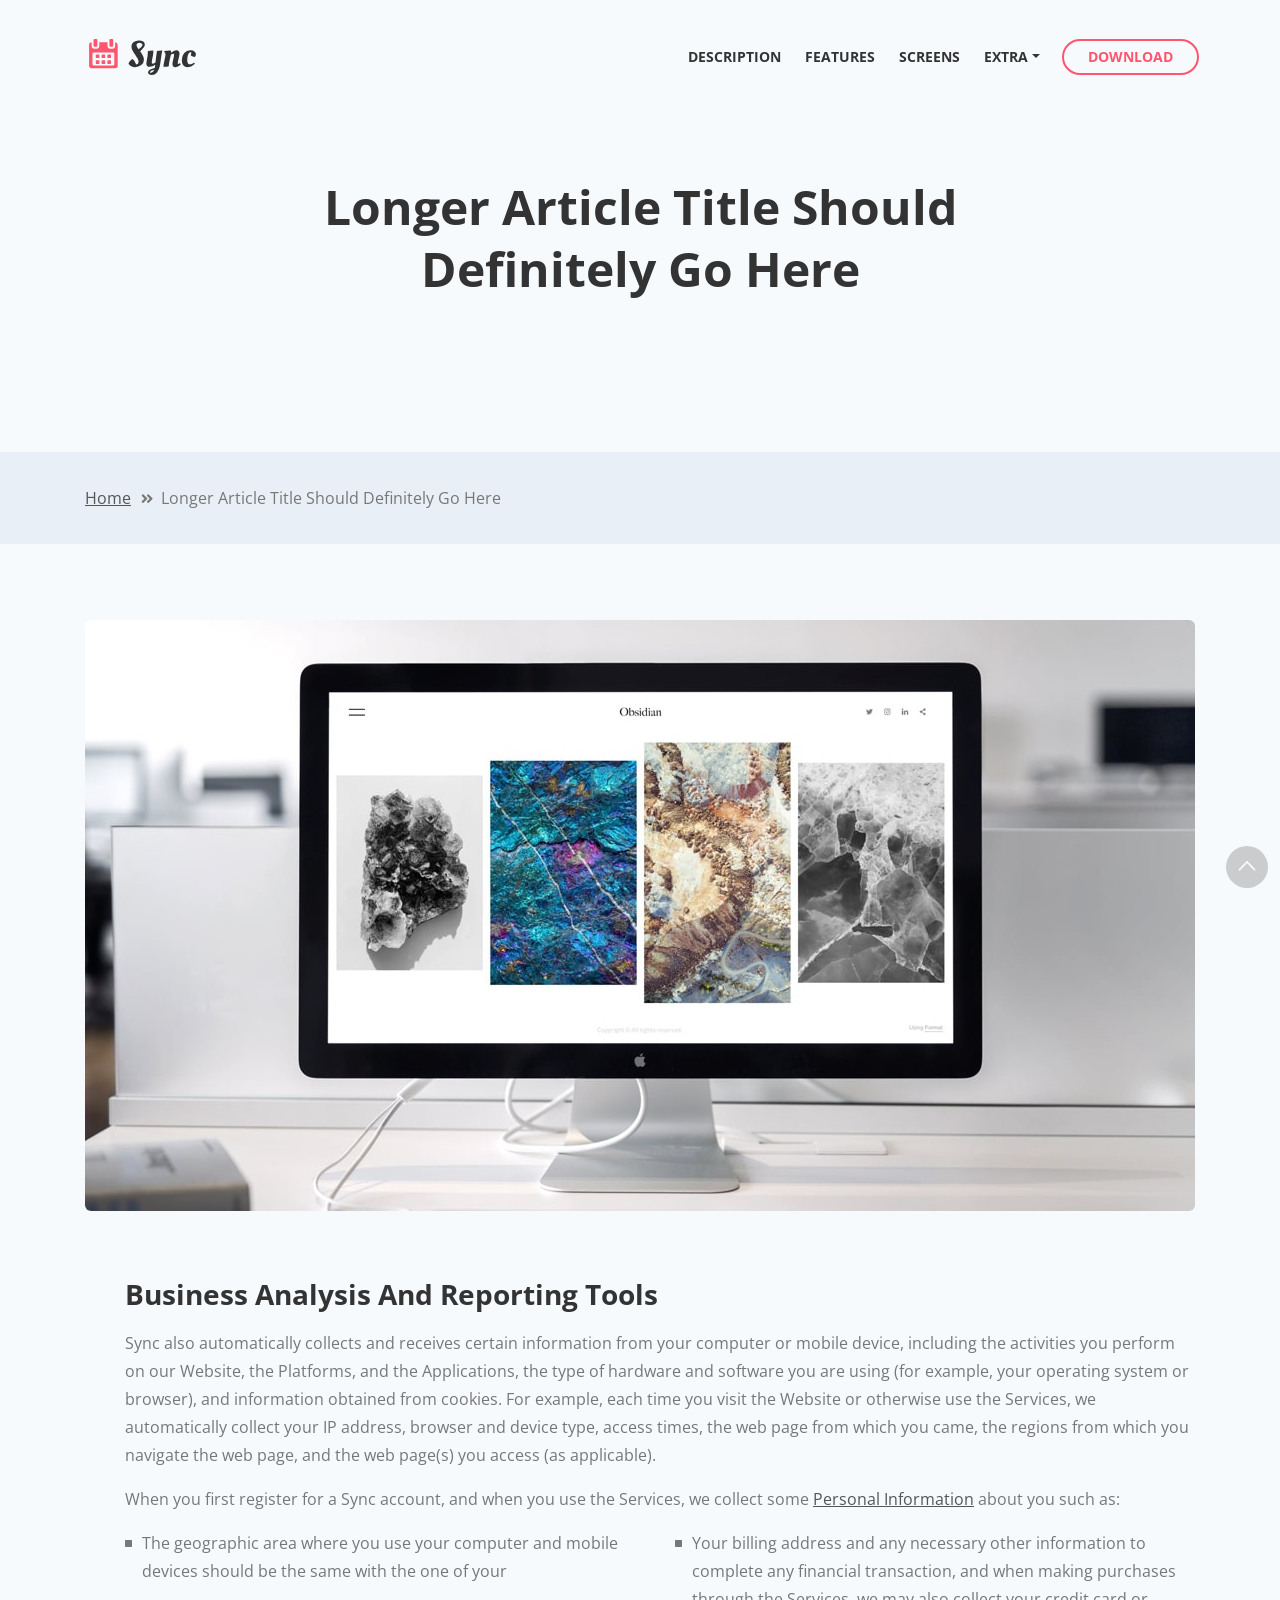
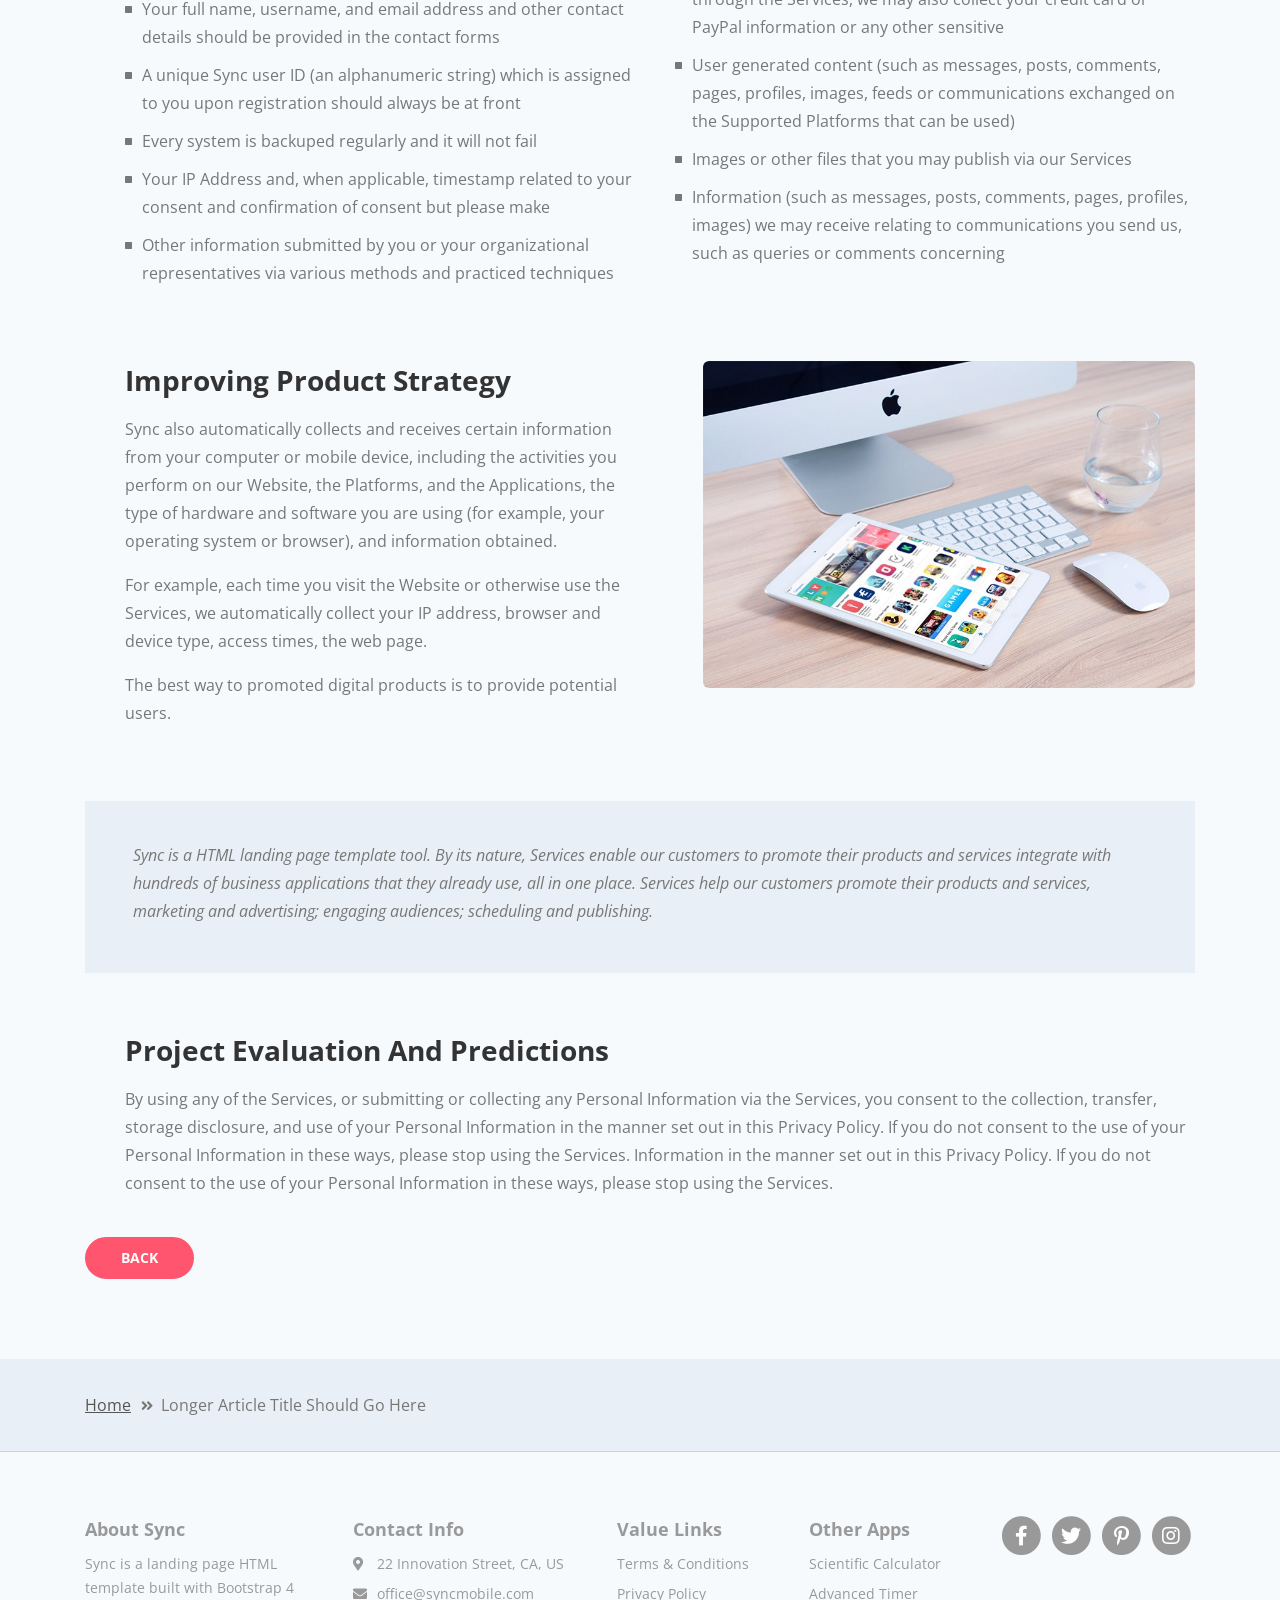
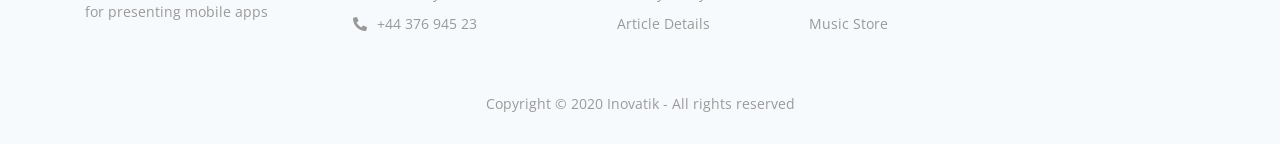
<file: article-details.html>
<!DOCTYPE html>
<html lang="en">
<head>
    <meta charset="utf-8">
    <meta name="viewport" content="width=device-width, initial-scale=1, shrink-to-fit=no">
    
    <!-- SEO Meta Tags -->
    <meta name="description" content="Sync is a landing page HTML template built with Bootstrap 4 for presenting mobile apps to the online audience and for getting visitors to become users.">
    <meta name="author" content="Inovatik">

    <!-- OG Meta Tags to improve the way the post looks when you share the page on LinkedIn, Facebook, Google+ -->
	<meta property="og:site_name" content="" /> <!-- website name -->
	<meta property="og:site" content="" /> <!-- website link -->
	<meta property="og:title" content=""/> <!-- title shown in the actual shared post -->
	<meta property="og:description" content="" /> <!-- description shown in the actual shared post -->
	<meta property="og:image" content="" /> <!-- image link, make sure it's jpg -->
	<meta property="og:url" content="" /> <!-- where do you want your post to link to -->
	<meta property="og:type" content="article" />

    <!-- Webpage Title -->
    <title>Article Details - Sync</title>
    
    <!-- Styles -->
    <link href="https://fonts.googleapis.com/css?family=Open+Sans:400,400i,700&display=swap&subset=latin-ext" rel="stylesheet">
    <link href="css/bootstrap.css" rel="stylesheet">
    <link href="css/fontawesome-all.css" rel="stylesheet">
    <link href="css/swiper.css" rel="stylesheet">
	<link href="css/magnific-popup.css" rel="stylesheet">
    <link href="css/styles.css" rel="stylesheet">
	
	<!-- Favicon  -->
    <link rel="icon" href="images/favicon.png">
</head>
<body data-spy="scroll" data-target=".fixed-top">
    
    <!-- Preloader -->
	<div class="spinner-wrapper">
        <div class="spinner">
            <div class="bounce1"></div>
            <div class="bounce2"></div>
            <div class="bounce3"></div>
        </div>
    </div>
    <!-- end of preloader -->
    

    <!-- Navigation -->
    <nav class="navbar navbar-expand-lg navbar-dark navbar-custom fixed-top">
        <div class="container">
            <!-- Text Logo - Use this if you don't have a graphic logo -->
            <!-- <a class="navbar-brand logo-text page-scroll" href="index.html">Sync</a> -->

            <!-- Image Logo -->
            <a class="navbar-brand logo-image" href="index.html"><img src="images/logo.svg" alt="alternative"></a> 
            
            <!-- Mobile Menu Toggle Button -->
            <button class="navbar-toggler" type="button" data-toggle="collapse" data-target="#navbarsExampleDefault" aria-controls="navbarsExampleDefault" aria-expanded="false" aria-label="Toggle navigation">
                <span class="navbar-toggler-awesome fas fa-bars"></span>
                <span class="navbar-toggler-awesome fas fa-times"></span>
            </button>
            <!-- end of mobile menu toggle button -->

            <div class="collapse navbar-collapse" id="navbarsExampleDefault">
                <ul class="navbar-nav ml-auto">
                    <li class="nav-item">
                        <a class="nav-link page-scroll" href="index.html#description">DESCRIPTION <span class="sr-only">(current)</span></a>
                    </li>
                    <li class="nav-item">
                        <a class="nav-link page-scroll" href="index.html#features">FEATURES</a>
                    </li>
                    <li class="nav-item">
                        <a class="nav-link page-scroll" href="index.html#screens">SCREENS</a>
                    </li>

                    <!-- Dropdown Menu -->          
                    <li class="nav-item dropdown">
                        <a class="nav-link dropdown-toggle page-scroll" id="navbarDropdown" role="button" aria-haspopup="true" aria-expanded="false">EXTRA</a>
                        <div class="dropdown-menu" aria-labelledby="navbarDropdown">
                            <a class="dropdown-item" href="article-details.html"><span class="item-text">ARTICLE DETAILS</span></a>
                            <div class="dropdown-divider"></div>
                            <a class="dropdown-item" href="terms-conditions.html"><span class="item-text">TERMS CONDITIONS</span></a>
                            <div class="dropdown-divider"></div>
                            <a class="dropdown-item" href="privacy-policy.html"><span class="item-text">PRIVACY POLICY</span></a>
                        </div>
                    </li>
                    <!-- end of dropdown menu -->

                </ul>
                <span class="nav-item">
                    <a class="btn-outline-sm page-scroll" href="#download">DOWNLOAD</a>
                </span>
            </div>
        </div> <!-- end of container -->
    </nav> <!-- end of navbar -->
    <!-- end of navigation -->


    <!-- Header -->
    <header id="header" class="ex-header">
        <div class="container">
            <div class="row">
                <div class="col-md-12">
                    <h1>Longer Article Title Should Definitely Go Here</h1>
                </div> <!-- end of col -->
            </div> <!-- end of row -->
        </div> <!-- end of container -->
    </header> <!-- end of ex-header -->
    <!-- end of header -->


    <!-- Breadcrumbs -->
    <div class="ex-basic-1">
        <div class="container">
            <div class="row">
                <div class="col-lg-12">
                    <div class="breadcrumbs">
                        <a href="index.html">Home</a><i class="fa fa-angle-double-right"></i><span>Longer Article Title Should Definitely Go Here</span>
                    </div> <!-- end of breadcrumbs -->
                </div> <!-- end of col -->
            </div> <!-- end of row -->
        </div> <!-- end of container -->
    </div> <!-- end of ex-basic-1 -->
    <!-- end of breadcrumbs -->


    <!-- Privacy Content -->
    <div class="ex-basic-2">
        <div class="container">
            <div class="row">
                <div class="col-lg-12">
                    <div class="image-container-large">
                        <img class="img-fluid" src="images/article-details-large.jpg" alt="alternative">
                    </div> <!-- end of image-container-large -->
                    <div class="text-container">
                        <h3>Business Analysis And Reporting Tools</h3>
                        <p>Sync also automatically collects and receives certain information from your computer or mobile device, including the activities you perform on our Website, the Platforms, and the Applications, the type of hardware and software you are using (for example, your operating system or browser), and information obtained from cookies. For example, each time you visit the Website or otherwise use the Services, we automatically collect your IP address, browser and device type, access times, the web page from which you came, the regions from which you navigate the web page, and the web page(s) you access (as applicable).</p>
                        <p>When you first register for a Sync account, and when you use the Services, we collect some <a href="#your-link">Personal Information</a> about you such as:</p>
                        <div class="row">
                            <div class="col-md-6">
                                <ul class="list-unstyled li-space-lg">
                                    <li class="media">
                                        <i class="fas fa-square"></i>
                                        <div class="media-body">The geographic area where you use your computer and mobile devices should be the same with the one of your</div>
                                    </li>
                                    <li class="media">
                                        <i class="fas fa-square"></i>
                                        <div class="media-body">Your full name, username, and email address and other contact details should be provided in the contact forms</div>
                                    </li>
                                    <li class="media">
                                        <i class="fas fa-square"></i>
                                        <div class="media-body">A unique Sync user ID (an alphanumeric string) which is assigned to you upon registration should always be at front</div>
                                    </li>
                                    <li class="media">
                                        <i class="fas fa-square"></i>
                                        <div class="media-body">Every system is backuped regularly and it will not fail</div>
                                    </li>
                                    <li class="media">
                                        <i class="fas fa-square"></i>
                                        <div class="media-body">Your IP Address and, when applicable, timestamp related to your consent and confirmation of consent but please make</div>
                                    </li>
                                    <li class="media">
                                        <i class="fas fa-square"></i>
                                        <div class="media-body">Other information submitted by you or your organizational representatives via various methods and practiced techniques</div>
                                    </li>
                                </ul>
                            </div> <!-- end of col -->

                            <div class="col-md-6">
                                <ul class="list-unstyled li-space-lg">
                                    <li class="media">
                                        <i class="fas fa-square"></i>
                                        <div class="media-body">Your billing address and any necessary other information to complete any financial transaction, and when making purchases through the Services, we may also collect your credit card or PayPal information or any other sensitive</div>
                                    </li>
                                    <li class="media">
                                        <i class="fas fa-square"></i>
                                        <div class="media-body">User generated content (such as messages, posts, comments, pages, profiles, images, feeds or communications exchanged on the Supported Platforms that can be used)</div>
                                    </li>
                                    <li class="media">
                                        <i class="fas fa-square"></i>
                                        <div class="media-body">Images or other files that you may publish via our Services</div>
                                    </li>
                                    <li class="media">
                                        <i class="fas fa-square"></i>
                                        <div class="media-body">Information (such as messages, posts, comments, pages, profiles, images) we may receive relating to communications you send us, such as queries or comments concerning</div>
                                    </li>
                                </ul>
                            </div> <!-- end of col -->
                        </div> <!-- end of row -->
                    </div> <!-- end of text-container-->
                    
                    <div class="text-container">
                        <div class="row">
                            <div class="col-md-6">
                                <h3>Improving Product Strategy</h3>
                                <p>Sync also automatically collects and receives certain information from your computer or mobile device, including the activities you perform on our Website, the Platforms, and the Applications, the type of hardware and software you are using (for example, your operating system or browser), and information obtained.</p>
                                <p>For example, each time you visit the Website or otherwise use the Services, we automatically collect your IP address, browser and device type, access times, the web page.</p>
                                <p>The best way to promoted digital products is to provide potential users.</p>
                            </div> <!-- end of col -->
                            <div class="col-md-6">
                                <div class="image-container-small">
                                    <img class="img-fluid" src="images/article-details-small.jpg" alt="alternative">
                                </div> <!-- end of image-container-small -->
                            </div> <!-- end of col -->
                        </div> <!-- end of row -->
                    </div> <!-- end of text-container -->

                    <div class="text-container dark">
                        <p class="testimonial-text">Sync is a HTML landing page template tool. By its nature, Services enable our customers to promote their products and services integrate with hundreds of business applications that they already use, all in one place. Services help our customers promote their products and services, marketing and advertising; engaging audiences; scheduling and publishing.</p>
                    </div> <!-- end of text container -->

                    <div class="text-container last">
                        <h3>Project Evaluation And Predictions</h3>
					    <p>By using any of the Services, or submitting or collecting any Personal Information via the Services, you consent to the collection, transfer, storage disclosure, and use of your Personal Information in the manner set out in this Privacy Policy. If you do not consent to the use of your Personal Information in these ways, please stop using the Services. Information in the manner set out in this Privacy Policy. If you do not consent to the use of your Personal Information in these ways, please stop using the Services.</p>
                    </div> <!-- end of text-container -->
                    <a class="btn-solid-reg" href="index.html">BACK</a>
                </div> <!-- end of col-->
            </div> <!-- end of row -->
        </div> <!-- end of container -->
    </div> <!-- end of ex-basic-2 -->
    <!-- end of privacy content -->


    <!-- Breadcrumbs -->
    <div class="ex-basic-1">
        <div class="container">
            <div class="row">
                <div class="col-lg-12">
                    <div class="breadcrumbs">
                        <a href="index.html">Home</a><i class="fa fa-angle-double-right"></i><span>Longer Article Title Should Go Here</span>
                    </div> <!-- end of breadcrumbs -->
                </div> <!-- end of col -->
            </div> <!-- end of row -->
        </div> <!-- end of container -->
    </div> <!-- end of ex-basic-1 -->
    <!-- end of breadcrumbs -->

    
    <!-- Footer -->
    <div class="footer">
        <div class="container">
            <div class="row">
                <div class="col-lg-12">
                    <div class="footer-col first">
                        <h5>About Sync</h5>
                        <p class="p-small">Sync is a landing page HTML template built with Bootstrap 4 for presenting mobile apps</p>
                    </div> <!-- end of footer-col -->
                    <div class="footer-col second">
                        <h5>Contact Info</h5>
                        <ul class="list-unstyled li-space-lg p-small">
                            <li class="media">
                                <i class="fas fa-map-marker-alt"></i>
                                <div class="media-body">22 Innovation Street, CA, US</div>
                            </li>
                            <li class="media">
                                <i class="fas fa-envelope"></i>
                                <div class="media-body"><a href="#your-link">office@syncmobile.com</a></div>
                            </li>
                            <li class="media">
                                <i class="fas fa-phone-alt"></i>
                                <div class="media-body"><a href="#your-link">+44 376 945 23</a></div>
                            </li>
                        </ul>
                    </div> <!-- end of footer-col -->
                    <div class="footer-col third">
                        <h5>Value Links</h5>
                        <ul class="list-unstyled li-space-lg p-small">
                            <li><a href="terms-conditions.html">Terms & Conditions</a></li>
                            <li><a href="privacy-policy.html">Privacy Policy</a></li>
                            <li><a href="article-details.html">Article Details</a></li>
                        </ul>
                    </div> <!-- end of footer-col -->
                    <div class="footer-col fourth">
                        <h5>Other Apps</h5>
                        <ul class="list-unstyled li-space-lg p-small">
                            <li><a href="#your-link">Scientific Calculator</a></li>
                            <li><a href="#your-link">Advanced Timer</a></li>
                            <li><a href="#your-link">Music Store</a></li>
                        </ul>
                    </div> <!-- end of footer-col -->
                    <div class="footer-col fifth">
                        <span class="fa-stack">
                            <a href="#your-link">
                                <i class="fas fa-circle fa-stack-2x"></i>
                                <i class="fab fa-facebook-f fa-stack-1x"></i>
                            </a>
                        </span>
                        <span class="fa-stack">
                            <a href="#your-link">
                                <i class="fas fa-circle fa-stack-2x"></i>
                                <i class="fab fa-twitter fa-stack-1x"></i>
                            </a>
                        </span>
                        <span class="fa-stack">
                            <a href="#your-link">
                                <i class="fas fa-circle fa-stack-2x"></i>
                                <i class="fab fa-pinterest-p fa-stack-1x"></i>
                            </a>
                        </span>
                        <span class="fa-stack">
                            <a href="#your-link">
                                <i class="fas fa-circle fa-stack-2x"></i>
                                <i class="fab fa-instagram fa-stack-1x"></i>
                            </a>
                        </span>
                    </div> <!-- end of footer-col -->
                </div> <!-- end of col -->
            </div> <!-- end of row -->
        </div> <!-- end of container -->
    </div> <!-- end of footer -->  
    <!-- end of footer -->


    <!-- Copyright -->
    <div class="copyright">
        <div class="container">
            <div class="row">
                <div class="col-lg-12">
                    <p class="p-small">Copyright © 2020 <a href="https://inovatik.com">Inovatik</a> - All rights reserved</p>
                </div> <!-- end of col -->
            </div> <!-- enf of row -->
        </div> <!-- end of container -->
    </div> <!-- end of copyright --> 
    <!-- end of copyright -->
    
        
    <!-- Scripts -->
    <script src="js/jquery.min.js"></script> <!-- jQuery for Bootstrap's JavaScript plugins -->
    <script src="js/popper.min.js"></script> <!-- Popper tooltip library for Bootstrap -->
    <script src="js/bootstrap.min.js"></script> <!-- Bootstrap framework -->
    <script src="js/jquery.easing.min.js"></script> <!-- jQuery Easing for smooth scrolling between anchors -->
    <script src="js/swiper.min.js"></script> <!-- Swiper for image and text sliders -->
    <script src="js/jquery.magnific-popup.js"></script> <!-- Magnific Popup for lightboxes -->
    <script src="js/validator.min.js"></script> <!-- Validator.js - Bootstrap plugin that validates forms -->
    <script src="js/scripts.js"></script> <!-- Custom scripts -->
</body>
</html>
</file>
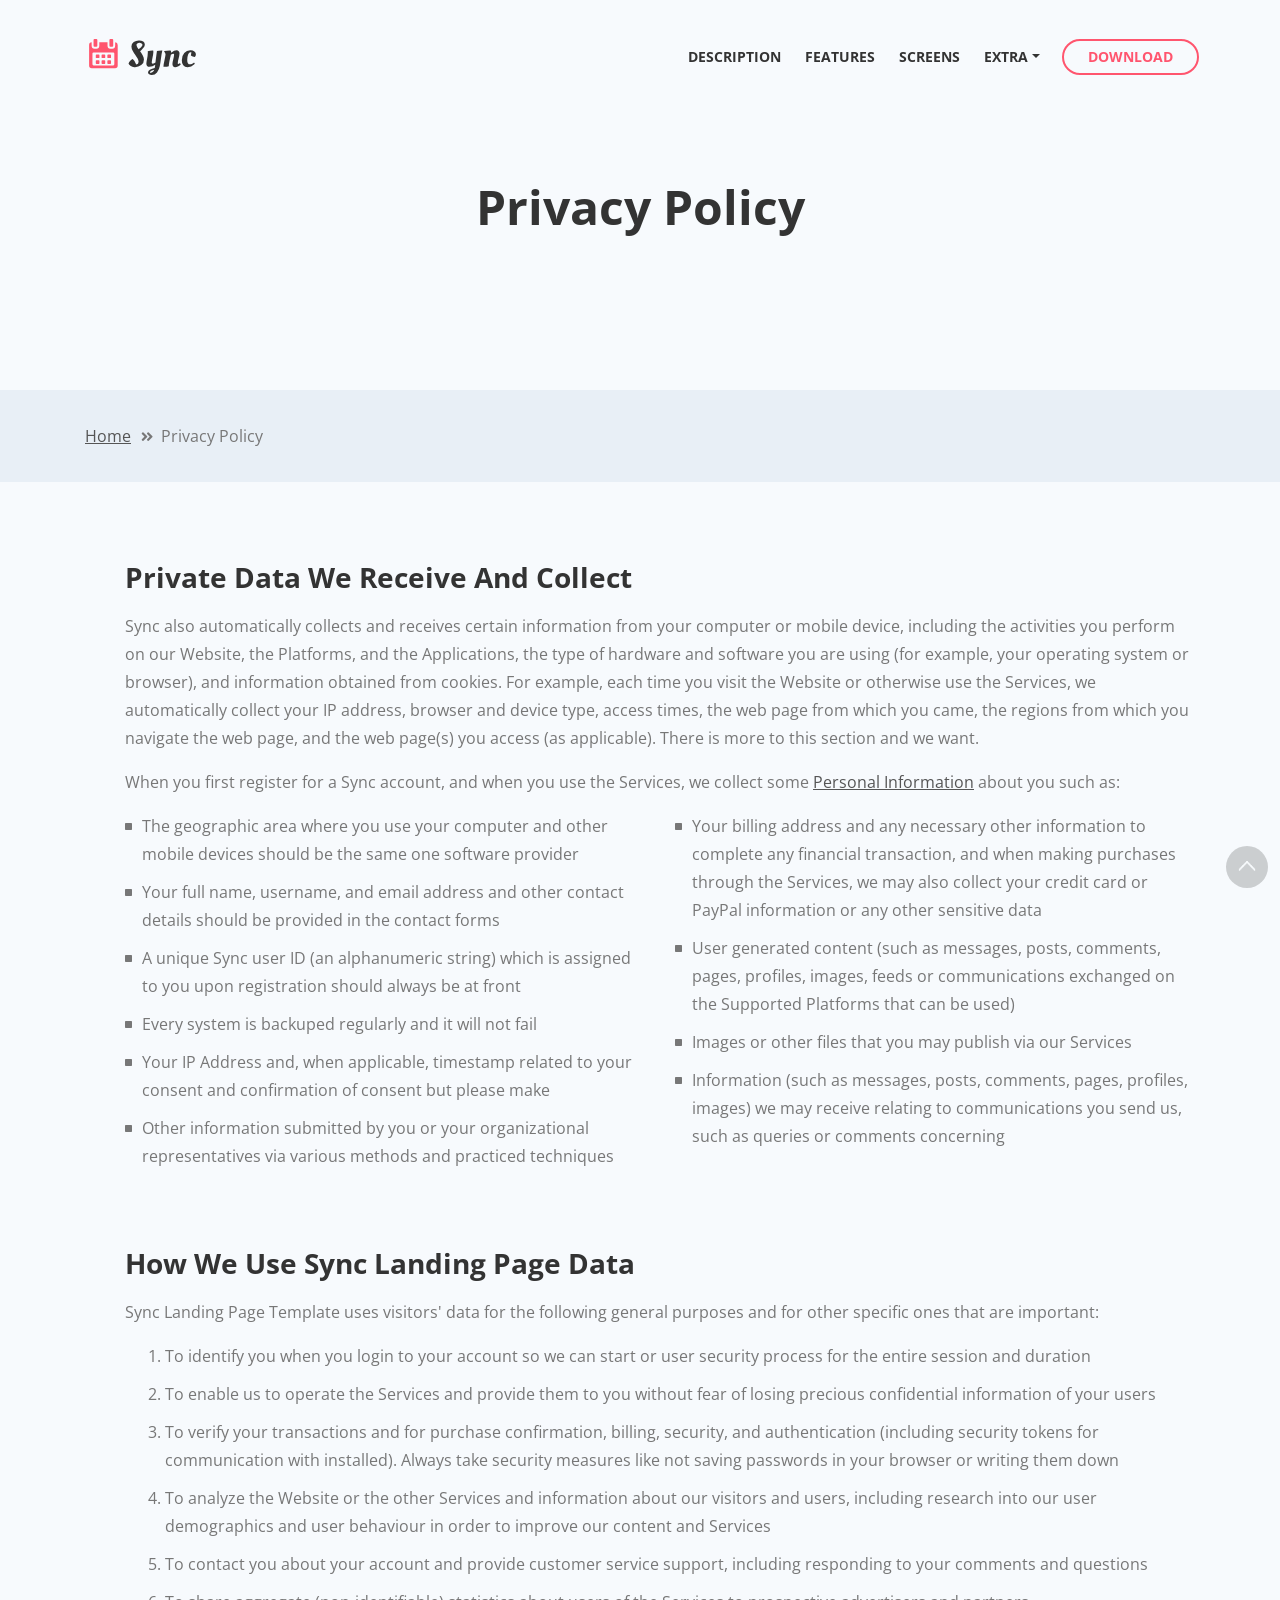
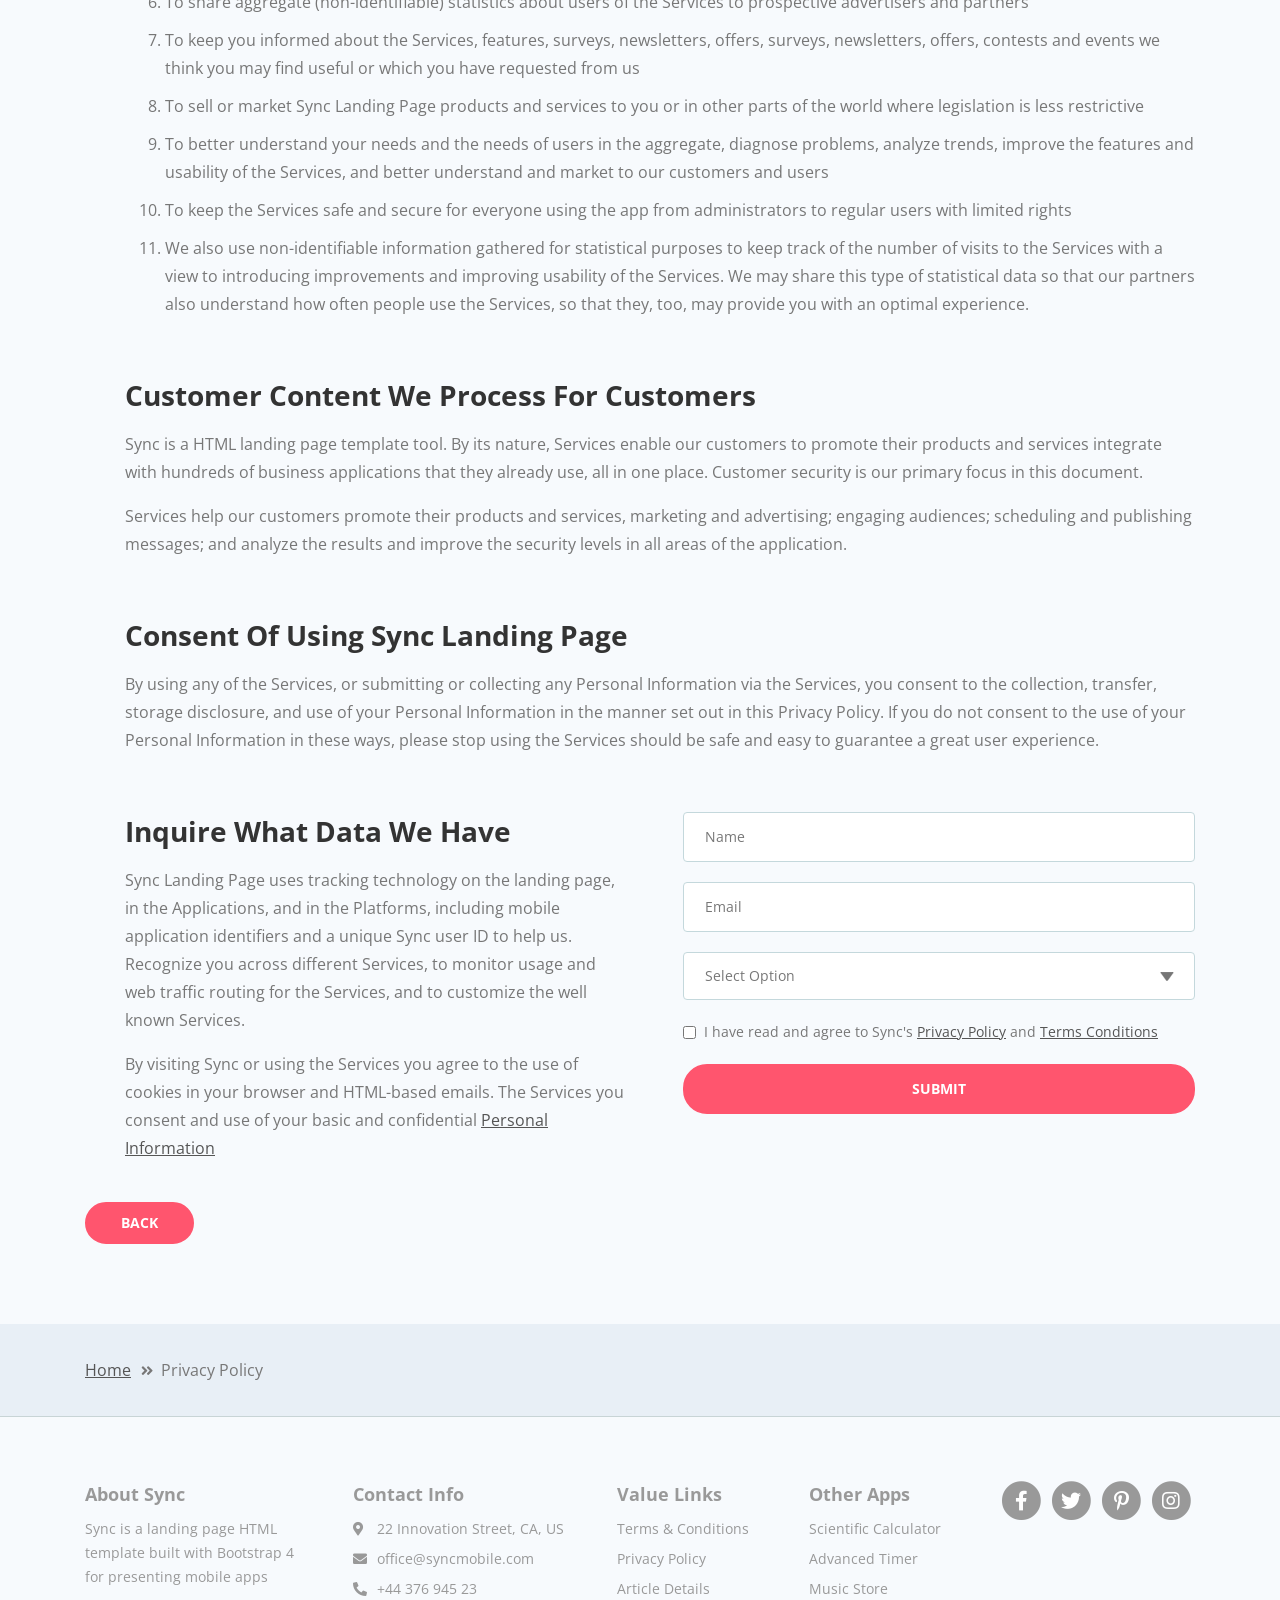
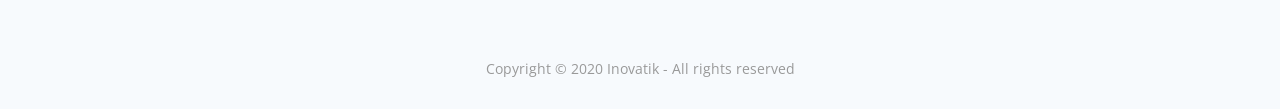
<file: privacy-policy.html>
<!DOCTYPE html>
<html lang="en">
<head>
    <meta charset="utf-8">
    <meta name="viewport" content="width=device-width, initial-scale=1, shrink-to-fit=no">
    
    <!-- SEO Meta Tags -->
    <meta name="description" content="Sync is a landing page HTML template built with Bootstrap 4 for presenting mobile apps to the online audience and for getting visitors to become users.">
    <meta name="author" content="Inovatik">

    <!-- OG Meta Tags to improve the way the post looks when you share the page on LinkedIn, Facebook, Google+ -->
	<meta property="og:site_name" content="" /> <!-- website name -->
	<meta property="og:site" content="" /> <!-- website link -->
	<meta property="og:title" content=""/> <!-- title shown in the actual shared post -->
	<meta property="og:description" content="" /> <!-- description shown in the actual shared post -->
	<meta property="og:image" content="" /> <!-- image link, make sure it's jpg -->
	<meta property="og:url" content="" /> <!-- where do you want your post to link to -->
	<meta property="og:type" content="article" />

    <!-- Webpage Title -->
    <title>Privacy Policy - Sync</title>
    
    <!-- Styles -->
    <link href="https://fonts.googleapis.com/css?family=Open+Sans:400,400i,700&display=swap&subset=latin-ext" rel="stylesheet">
    <link href="css/bootstrap.css" rel="stylesheet">
    <link href="css/fontawesome-all.css" rel="stylesheet">
    <link href="css/swiper.css" rel="stylesheet">
	<link href="css/magnific-popup.css" rel="stylesheet">
	<link href="css/styles.css" rel="stylesheet">
	
	<!-- Favicon  -->
    <link rel="icon" href="images/favicon.png">
</head>
<body data-spy="scroll" data-target=".fixed-top">
    
    <!-- Preloader -->
	<div class="spinner-wrapper">
        <div class="spinner">
            <div class="bounce1"></div>
            <div class="bounce2"></div>
            <div class="bounce3"></div>
        </div>
    </div>
    <!-- end of preloader -->
    

    <!-- Navigation -->
    <nav class="navbar navbar-expand-lg navbar-dark navbar-custom fixed-top">
        <div class="container">
            <!-- Text Logo - Use this if you don't have a graphic logo -->
            <!-- <a class="navbar-brand logo-text page-scroll" href="index.html">Sync</a> -->

            <!-- Image Logo -->
            <a class="navbar-brand logo-image" href="index.html"><img src="images/logo.svg" alt="alternative"></a> 
            
            <!-- Mobile Menu Toggle Button -->
            <button class="navbar-toggler" type="button" data-toggle="collapse" data-target="#navbarsExampleDefault" aria-controls="navbarsExampleDefault" aria-expanded="false" aria-label="Toggle navigation">
                <span class="navbar-toggler-awesome fas fa-bars"></span>
                <span class="navbar-toggler-awesome fas fa-times"></span>
            </button>
            <!-- end of mobile menu toggle button -->

            <div class="collapse navbar-collapse" id="navbarsExampleDefault">
                <ul class="navbar-nav ml-auto">
                    <li class="nav-item">
                        <a class="nav-link page-scroll" href="index.html#description">DESCRIPTION <span class="sr-only">(current)</span></a>
                    </li>
                    <li class="nav-item">
                        <a class="nav-link page-scroll" href="index.html#features">FEATURES</a>
                    </li>
                    <li class="nav-item">
                        <a class="nav-link page-scroll" href="index.html#screens">SCREENS</a>
                    </li>

                    <!-- Dropdown Menu -->          
                    <li class="nav-item dropdown">
                        <a class="nav-link dropdown-toggle page-scroll" id="navbarDropdown" role="button" aria-haspopup="true" aria-expanded="false">EXTRA</a>
                        <div class="dropdown-menu" aria-labelledby="navbarDropdown">
                            <a class="dropdown-item" href="article-details.html"><span class="item-text">ARTICLE DETAILS</span></a>
                            <div class="dropdown-divider"></div>
                            <a class="dropdown-item" href="terms-conditions.html"><span class="item-text">TERMS CONDITIONS</span></a>
                            <div class="dropdown-divider"></div>
                            <a class="dropdown-item" href="privacy-policy.html"><span class="item-text">PRIVACY POLICY</span></a>
                        </div>
                    </li>
                    <!-- end of dropdown menu -->

                </ul>
                <span class="nav-item">
                    <a class="btn-outline-sm page-scroll" href="#download">DOWNLOAD</a>
                </span>
            </div>
        </div> <!-- end of container -->
    </nav> <!-- end of navbar -->
    <!-- end of navigation -->


    <!-- Header -->
    <header id="header" class="ex-header">
        <div class="container">
            <div class="row">
                <div class="col-md-12">
                    <h1>Privacy Policy</h1>
                </div> <!-- end of col -->
            </div> <!-- end of row -->
        </div> <!-- end of container -->
    </header> <!-- end of ex-header -->
    <!-- end of header -->


    <!-- Breadcrumbs -->
    <div class="ex-basic-1">
        <div class="container">
            <div class="row">
                <div class="col-lg-12">
                    <div class="breadcrumbs">
                        <a href="index.html">Home</a><i class="fa fa-angle-double-right"></i><span>Privacy Policy</span>
                    </div> <!-- end of breadcrumbs -->
                </div> <!-- end of col -->
            </div> <!-- end of row -->
        </div> <!-- end of container -->
    </div> <!-- end of ex-basic-1 -->
    <!-- end of breadcrumbs -->


    <!-- Privacy Content -->
    <div class="ex-basic-2">
        <div class="container">
            <div class="row">
                <div class="col-lg-12">
                    <div class="text-container">
                        <h3>Private Data We Receive And Collect</h3>
                        <p>Sync also automatically collects and receives certain information from your computer or mobile device, including the activities you perform on our Website, the Platforms, and the Applications, the type of hardware and software you are using (for example, your operating system or browser), and information obtained from cookies. For example, each time you visit the Website or otherwise use the Services, we automatically collect your IP address, browser and device type, access times, the web page from which you came, the regions from which you navigate the web page, and the web page(s) you access (as applicable). There is more to this section and we want.</p>
                        <p>When you first register for a Sync account, and when you use the Services, we collect some <a href="#your-link">Personal Information</a> about you such as:</p>
                        <div class="row">
                            <div class="col-md-6">
                                <ul class="list-unstyled li-space-lg">
                                    <li class="media">
                                        <i class="fas fa-square"></i>
                                        <div class="media-body">The geographic area where you use your computer and other mobile devices should be the same one software provider</div>
                                    </li>
                                    <li class="media">
                                        <i class="fas fa-square"></i>
                                        <div class="media-body">Your full name, username, and email address and other contact details should be provided in the contact forms</div>
                                    </li>
                                    <li class="media">
                                        <i class="fas fa-square"></i>
                                        <div class="media-body">A unique Sync user ID (an alphanumeric string) which is assigned to you upon registration should always be at front</div>
                                    </li>
                                    <li class="media">
                                        <i class="fas fa-square"></i>
                                        <div class="media-body">Every system is backuped regularly and it will not fail</div>
                                    </li>
                                    <li class="media">
                                        <i class="fas fa-square"></i>
                                        <div class="media-body">Your IP Address and, when applicable, timestamp related to your consent and confirmation of consent but please make</div>
                                    </li>
                                    <li class="media">
                                        <i class="fas fa-square"></i>
                                        <div class="media-body">Other information submitted by you or your organizational representatives via various methods and practiced techniques</div>
                                    </li>
                                </ul>
                            </div> <!-- end of col -->

                            <div class="col-md-6">
                                <ul class="list-unstyled li-space-lg">
                                    <li class="media">
                                        <i class="fas fa-square"></i>
                                        <div class="media-body">Your billing address and any necessary other information to complete any financial transaction, and when making purchases through the Services, we may also collect your credit card or PayPal information or any other sensitive data</div>
                                    </li>
                                    <li class="media">
                                        <i class="fas fa-square"></i>
                                        <div class="media-body">User generated content (such as messages, posts, comments, pages, profiles, images, feeds or communications exchanged on the Supported Platforms that can be used)</div>
                                    </li>
                                    <li class="media">
                                        <i class="fas fa-square"></i>
                                        <div class="media-body">Images or other files that you may publish via our Services</div>
                                    </li>
                                    <li class="media">
                                        <i class="fas fa-square"></i>
                                        <div class="media-body">Information (such as messages, posts, comments, pages, profiles, images) we may receive relating to communications you send us, such as queries or comments concerning</div>
                                    </li>
                                </ul>
                            </div> <!-- end of col -->
                        </div> <!-- end of row -->
                    </div> <!-- end of text-container-->
                    
                    <div class="text-container">
                        <h3>How We Use Sync Landing Page Data</h3>
                        <p>Sync Landing Page Template uses visitors' data for the following general purposes and for other specific ones that are important:</p>
                        <ol class="li-space-lg">
                            <li>To identify you when you login to your account so we can start or user security process for the entire session and duration</li>
                            <li>To enable us to operate the Services and provide them to you without fear of losing precious confidential information of your users</li>
                            <li>To verify your transactions and for purchase confirmation, billing, security, and authentication (including security tokens for communication with installed). Always take security measures like not saving passwords in your browser or writing them down</li>
                            <li>To analyze the Website or the other Services and information about our visitors and users, including research into our user demographics and user behaviour in order to improve our content and Services</li>
                            <li>To contact you about your account and provide customer service support, including responding to your comments and questions</li>
                            <li>To share aggregate (non-identifiable) statistics about users of the Services to prospective advertisers and partners</li>
                            <li>To keep you informed about the Services, features, surveys, newsletters, offers, surveys, newsletters, offers, contests and events we think you may find useful or which you have requested from us</li>
                            <li>To sell or market Sync Landing Page products and services to you or in other parts of the world where legislation is less restrictive</li>
                            <li>To better understand your needs and the needs of users in the aggregate, diagnose problems, analyze trends, improve the features and usability of the Services, and better understand and market to our customers and users</li>
                            <li>To keep the Services safe and secure for everyone using the app from administrators to regular users with limited rights</li>
                            <li>We also use non-identifiable information gathered for statistical purposes to keep track of the number of visits to the Services with a view to introducing improvements and improving usability of the Services. We may share this type of statistical data so that our partners also understand how often people use the Services, so that they, too, may provide you with an optimal experience.</li>
                        </ol>
                    </div> <!-- end of text-container -->

                    <div class="text-container">
                        <h3>Customer Content We Process For Customers</h3>
                        <p>Sync is a HTML landing page template tool. By its nature, Services enable our customers to promote their products and services integrate with hundreds of business applications that they already use, all in one place. Customer security is our primary focus in this document.</p>
                        <p>Services help our customers promote their products and services, marketing and advertising; engaging audiences; scheduling and publishing messages; and analyze the results and improve the security levels in all areas of the application.</p>
                    </div> <!-- end of text container -->

                    <div class="text-container">
                        <h3>Consent Of Using Sync Landing Page</h3>
					    <p>By using any of the Services, or submitting or collecting any Personal Information via the Services, you consent to the collection, transfer, storage disclosure, and use of your Personal Information in the manner set out in this Privacy Policy. If you do not consent to the use of your Personal Information in these ways, please stop using the Services should be safe and easy to guarantee a great user experience.</p>
                    </div> <!-- end of text-container -->
                                       
                    <div class="row">
                        <div class="col-md-6">
                            <div class="text-container last">
                                <h3>Inquire What Data We Have</h3>
                                <p>Sync Landing Page uses tracking technology on the landing page, in the Applications, and in the Platforms, including mobile application identifiers and a unique Sync user ID to help us. Recognize you across different Services, to monitor usage and web traffic routing for the Services, and to customize the well known Services.</p>
                                <p>By visiting Sync or using the Services you agree to the use of cookies in your browser and HTML-based emails. The Services you consent and use of your basic and confidential <a href="#your-link">Personal Information</a></p>
                            </div> <!-- end of text container -->
                        </div> <!-- end of col-->
                        <div class="col-md-6">

                            <!-- Privacy Form -->
                            <div class="form-container">
                                <form id="privacyForm" data-toggle="validator" data-focus="false">
                                    <div class="form-group">
                                        <input type="text" class="form-control-input" id="pname" required>
                                        <label class="label-control" for="pname">Name</label>
                                        <div class="help-block with-errors"></div>
                                    </div>
                                    <div class="form-group">
                                        <input type="email" class="form-control-input" id="pemail" required>
                                        <label class="label-control" for="pemail">Email</label>
                                        <div class="help-block with-errors"></div>
                                    </div>
                                    <div class="form-group">
                                        <select class="form-control-select" id="pselect" required>
                                            <option class="select-option" value="" disabled selected>Select Option</option>
                                            <option class="select-option" value="Delete data">Delete my data</option>
                                            <option class="select-option" value="Show me data">Show me my data</option>
                                        </select>
                                        <div class="help-block with-errors"></div>
                                    </div>
                                    <div class="form-group checkbox p-small">
                                        <input type="checkbox" id="pterms" value="Agreed-to-Terms" required>I have read and agree to Sync's <a href="privacy-policy.html">Privacy Policy</a> and <a href="terms-conditions.html">Terms Conditions</a>
                                        <div class="help-block with-errors"></div>
                                    </div>
                                    <div class="form-group">
                                        <button type="submit" class="form-control-submit-button">SUBMIT</button>
                                    </div>
                                    <div class="form-message">
                                        <div id="pmsgSubmit" class="h3 text-center hidden"></div>
                                    </div>
                                </form>
                            </div> <!-- end of form container -->
                            <!-- end of privacy form -->

                        </div> <!-- end of col--> 
                    </div> <!-- end of row -->
                    <a class="btn-solid-reg" href="index.html">BACK</a>
                </div> <!-- end of col-->
            </div> <!-- end of row -->
        </div> <!-- end of container -->
    </div> <!-- end of ex-basic-2 -->
    <!-- end of privacy content -->


    <!-- Breadcrumbs -->
    <div class="ex-basic-1">
        <div class="container">
            <div class="row">
                <div class="col-lg-12">
                    <div class="breadcrumbs">
                        <a href="index.html">Home</a><i class="fa fa-angle-double-right"></i><span>Privacy Policy</span>
                    </div> <!-- end of breadcrumbs -->
                </div> <!-- end of col -->
            </div> <!-- end of row -->
        </div> <!-- end of container -->
    </div> <!-- end of ex-basic-1 -->
    <!-- end of breadcrumbs -->

    
    <!-- Footer -->
    <div class="footer">
        <div class="container">
            <div class="row">
                <div class="col-lg-12">
                    <div class="footer-col first">
                        <h5>About Sync</h5>
                        <p class="p-small">Sync is a landing page HTML template built with Bootstrap 4 for presenting mobile apps</p>
                    </div> <!-- end of footer-col -->
                    <div class="footer-col second">
                        <h5>Contact Info</h5>
                        <ul class="list-unstyled li-space-lg p-small">
                            <li class="media">
                                <i class="fas fa-map-marker-alt"></i>
                                <div class="media-body">22 Innovation Street, CA, US</div>
                            </li>
                            <li class="media">
                                <i class="fas fa-envelope"></i>
                                <div class="media-body"><a href="#your-link">office@syncmobile.com</a></div>
                            </li>
                            <li class="media">
                                <i class="fas fa-phone-alt"></i>
                                <div class="media-body"><a href="#your-link">+44 376 945 23</a></div>
                            </li>
                        </ul>
                    </div> <!-- end of footer-col -->
                    <div class="footer-col third">
                        <h5>Value Links</h5>
                        <ul class="list-unstyled li-space-lg p-small">
                            <li><a href="terms-conditions.html">Terms & Conditions</a></li>
                            <li><a href="privacy-policy.html">Privacy Policy</a></li>
                            <li><a href="article-details.html">Article Details</a></li>
                        </ul>
                    </div> <!-- end of footer-col -->
                    <div class="footer-col fourth">
                        <h5>Other Apps</h5>
                        <ul class="list-unstyled li-space-lg p-small">
                            <li><a href="#your-link">Scientific Calculator</a></li>
                            <li><a href="#your-link">Advanced Timer</a></li>
                            <li><a href="#your-link">Music Store</a></li>
                        </ul>
                    </div> <!-- end of footer-col -->
                    <div class="footer-col fifth">
                        <span class="fa-stack">
                            <a href="#your-link">
                                <i class="fas fa-circle fa-stack-2x"></i>
                                <i class="fab fa-facebook-f fa-stack-1x"></i>
                            </a>
                        </span>
                        <span class="fa-stack">
                            <a href="#your-link">
                                <i class="fas fa-circle fa-stack-2x"></i>
                                <i class="fab fa-twitter fa-stack-1x"></i>
                            </a>
                        </span>
                        <span class="fa-stack">
                            <a href="#your-link">
                                <i class="fas fa-circle fa-stack-2x"></i>
                                <i class="fab fa-pinterest-p fa-stack-1x"></i>
                            </a>
                        </span>
                        <span class="fa-stack">
                            <a href="#your-link">
                                <i class="fas fa-circle fa-stack-2x"></i>
                                <i class="fab fa-instagram fa-stack-1x"></i>
                            </a>
                        </span>
                    </div> <!-- end of footer-col -->
                </div> <!-- end of col -->
            </div> <!-- end of row -->
        </div> <!-- end of container -->
    </div> <!-- end of footer -->  
    <!-- end of footer -->


    <!-- Copyright -->
    <div class="copyright">
        <div class="container">
            <div class="row">
                <div class="col-lg-12">
                    <p class="p-small">Copyright © 2020 <a href="https://inovatik.com">Inovatik</a> - All rights reserved</p>
                </div> <!-- end of col -->
            </div> <!-- enf of row -->
        </div> <!-- end of container -->
    </div> <!-- end of copyright --> 
    <!-- end of copyright -->
    
        
    <!-- Scripts -->
    <script src="js/jquery.min.js"></script> <!-- jQuery for Bootstrap's JavaScript plugins -->
    <script src="js/popper.min.js"></script> <!-- Popper tooltip library for Bootstrap -->
    <script src="js/bootstrap.min.js"></script> <!-- Bootstrap framework -->
    <script src="js/jquery.easing.min.js"></script> <!-- jQuery Easing for smooth scrolling between anchors -->
    <script src="js/swiper.min.js"></script> <!-- Swiper for image and text sliders -->
    <script src="js/jquery.magnific-popup.js"></script> <!-- Magnific Popup for lightboxes -->
    <script src="js/validator.min.js"></script> <!-- Validator.js - Bootstrap plugin that validates forms -->
    <script src="js/scripts.js"></script> <!-- Custom scripts -->
</body>
</html>
</file>
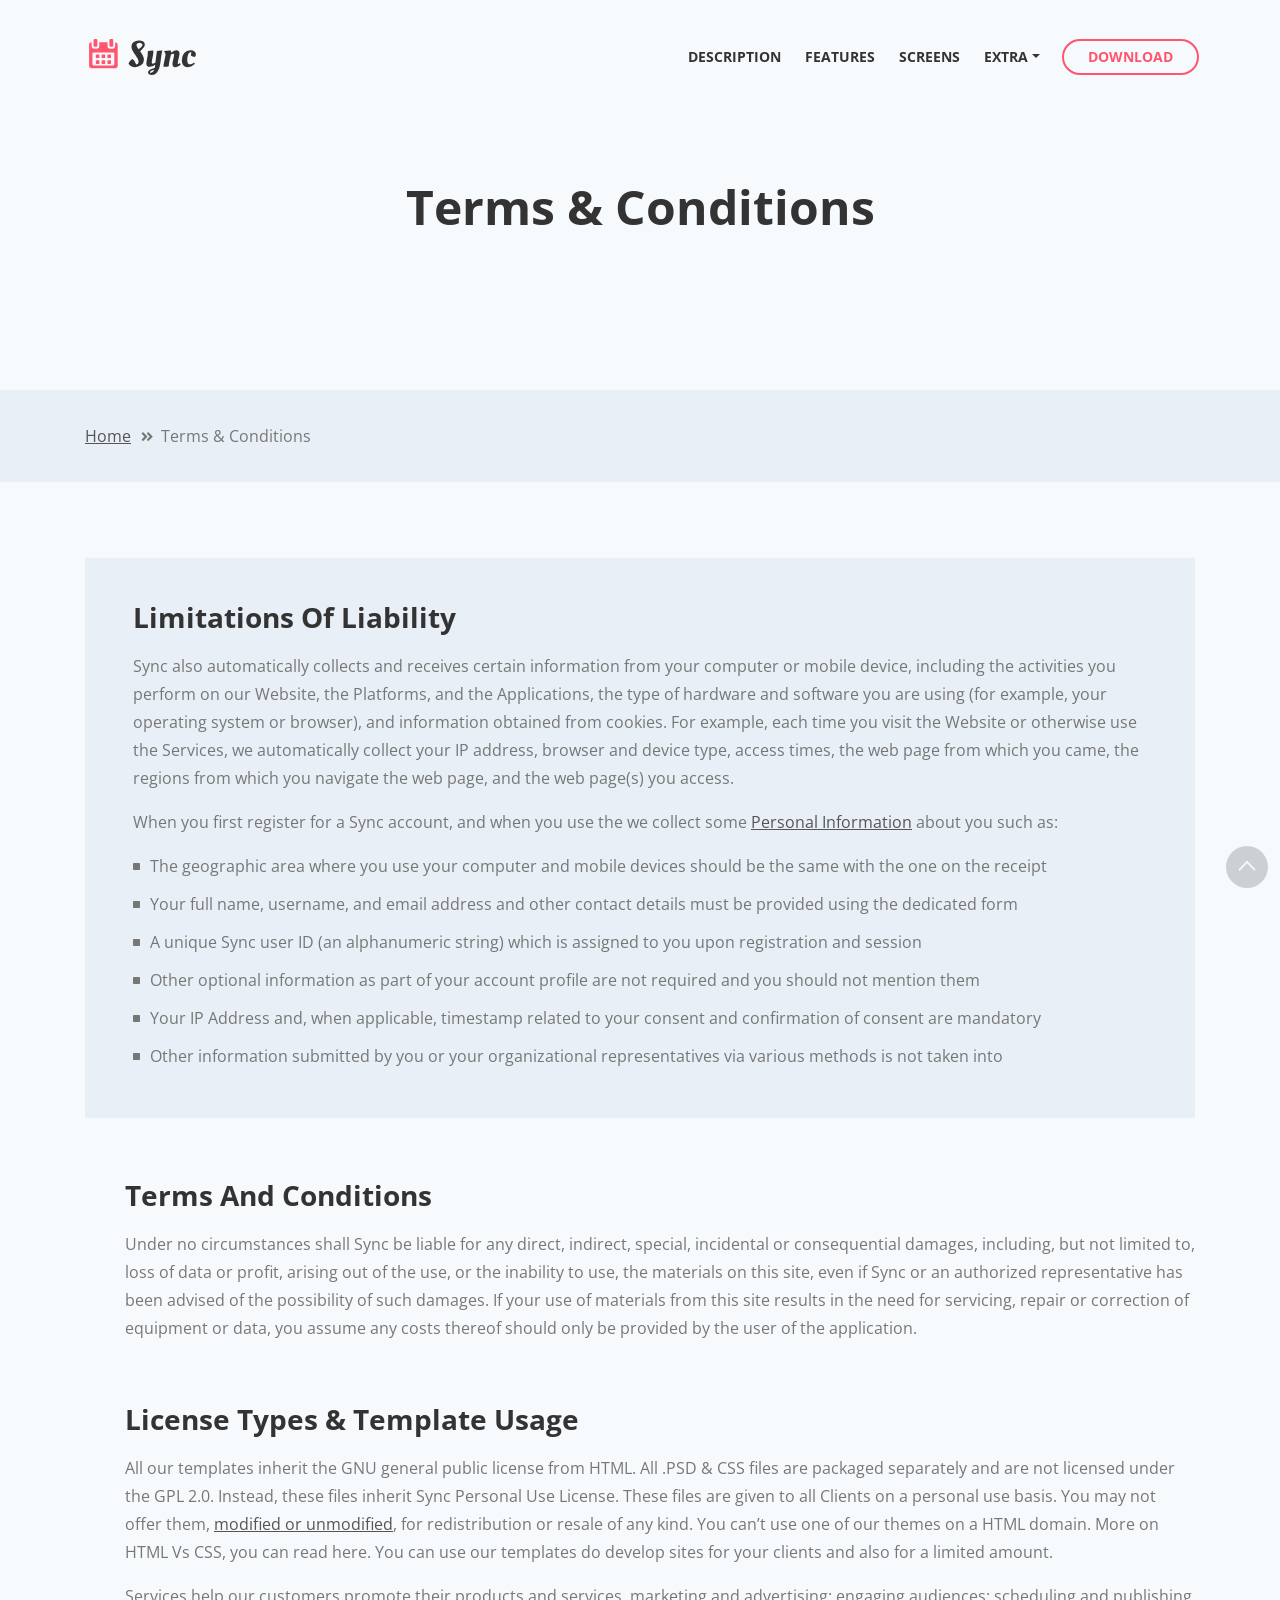
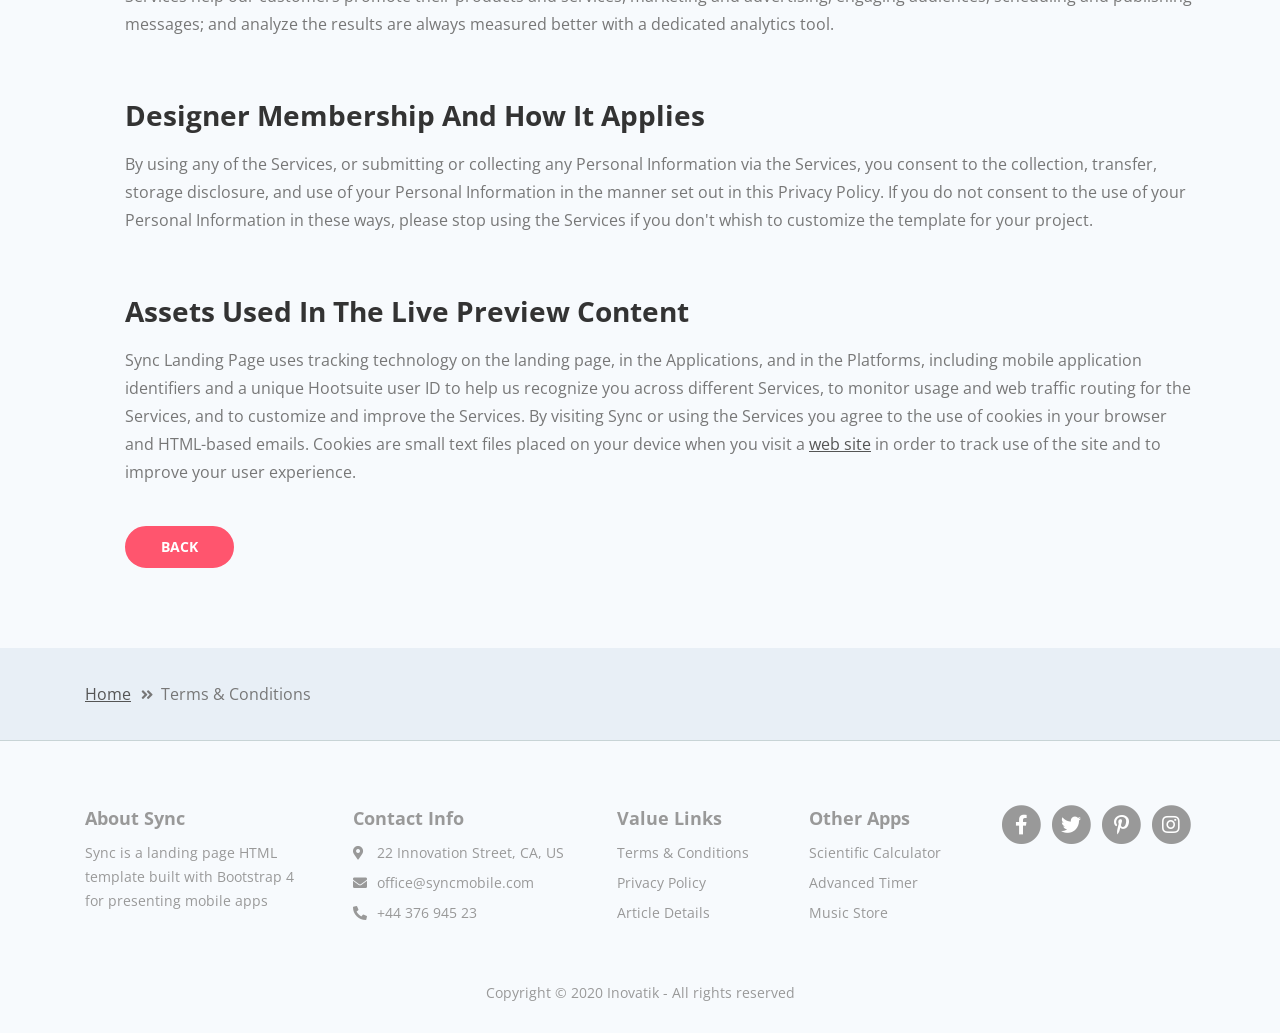
<file: terms-conditions.html>
<!DOCTYPE html>
<html lang="en">
<head>
    <meta charset="utf-8">
    <meta name="viewport" content="width=device-width, initial-scale=1, shrink-to-fit=no">
    
    <!-- SEO Meta Tags -->
    <meta name="description" content="Sync is a landing page HTML template built with Bootstrap 4 for presenting mobile apps to the online audience and for getting visitors to become users.">
    <meta name="author" content="Inovatik">

    <!-- OG Meta Tags to improve the way the post looks when you share the page on LinkedIn, Facebook, Google+ -->
	<meta property="og:site_name" content="" /> <!-- website name -->
	<meta property="og:site" content="" /> <!-- website link -->
	<meta property="og:title" content=""/> <!-- title shown in the actual shared post -->
	<meta property="og:description" content="" /> <!-- description shown in the actual shared post -->
	<meta property="og:image" content="" /> <!-- image link, make sure it's jpg -->
	<meta property="og:url" content="" /> <!-- where do you want your post to link to -->
	<meta property="og:type" content="article" />

    <!-- Webpage Title -->
    <title>Terms Conditions - Sync</title>
    
    <!-- Styles -->
    <link href="https://fonts.googleapis.com/css?family=Open+Sans:400,400i,700&display=swap&subset=latin-ext" rel="stylesheet">
    <link href="css/bootstrap.css" rel="stylesheet">
    <link href="css/fontawesome-all.css" rel="stylesheet">
    <link href="css/swiper.css" rel="stylesheet">
	<link href="css/magnific-popup.css" rel="stylesheet">
	<link href="css/styles.css" rel="stylesheet">
	
	<!-- Favicon  -->
    <link rel="icon" href="images/favicon.png">
</head>
<body data-spy="scroll" data-target=".fixed-top">
    
    <!-- Preloader -->
	<div class="spinner-wrapper">
        <div class="spinner">
            <div class="bounce1"></div>
            <div class="bounce2"></div>
            <div class="bounce3"></div>
        </div>
    </div>
    <!-- end of preloader -->
    

    <!-- Navigation -->
    <nav class="navbar navbar-expand-lg navbar-dark navbar-custom fixed-top">
        <div class="container">
            <!-- Text Logo - Use this if you don't have a graphic logo -->
            <!-- <a class="navbar-brand logo-text page-scroll" href="index.html">Sync</a> -->

            <!-- Image Logo -->
            <a class="navbar-brand logo-image" href="index.html"><img src="images/logo.svg" alt="alternative"></a> 
            
            <!-- Mobile Menu Toggle Button -->
            <button class="navbar-toggler" type="button" data-toggle="collapse" data-target="#navbarsExampleDefault" aria-controls="navbarsExampleDefault" aria-expanded="false" aria-label="Toggle navigation">
                <span class="navbar-toggler-awesome fas fa-bars"></span>
                <span class="navbar-toggler-awesome fas fa-times"></span>
            </button>
            <!-- end of mobile menu toggle button -->

            <div class="collapse navbar-collapse" id="navbarsExampleDefault">
                <ul class="navbar-nav ml-auto">
                    <li class="nav-item">
                        <a class="nav-link page-scroll" href="index.html#description">DESCRIPTION <span class="sr-only">(current)</span></a>
                    </li>
                    <li class="nav-item">
                        <a class="nav-link page-scroll" href="index.html#features">FEATURES</a>
                    </li>
                    <li class="nav-item">
                        <a class="nav-link page-scroll" href="index.html#screens">SCREENS</a>
                    </li>

                    <!-- Dropdown Menu -->          
                    <li class="nav-item dropdown">
                        <a class="nav-link dropdown-toggle page-scroll" id="navbarDropdown" role="button" aria-haspopup="true" aria-expanded="false">EXTRA</a>
                        <div class="dropdown-menu" aria-labelledby="navbarDropdown">
                            <a class="dropdown-item" href="article-details.html"><span class="item-text">ARTICLE DETAILS</span></a>
                            <div class="dropdown-divider"></div>
                            <a class="dropdown-item" href="terms-conditions.html"><span class="item-text">TERMS CONDITIONS</span></a>
                            <div class="dropdown-divider"></div>
                            <a class="dropdown-item" href="privacy-policy.html"><span class="item-text">PRIVACY POLICY</span></a>
                        </div>
                    </li>
                    <!-- end of dropdown menu -->

                </ul>
                <span class="nav-item">
                    <a class="btn-outline-sm page-scroll" href="#download">DOWNLOAD</a>
                </span>
            </div>
        </div> <!-- end of container -->
    </nav> <!-- end of navbar -->
    <!-- end of navigation -->


    <!-- Header -->
    <header id="header" class="ex-header">
        <div class="container">
            <div class="row">
                <div class="col-lg-12">
                    <h1>Terms & Conditions</h1>
                </div> <!-- end of col -->
            </div> <!-- end of row -->
        </div> <!-- end of container -->
    </header> <!-- end of ex-header -->
    <!-- end of header -->


    <!-- Breadcrumbs -->
    <div class="ex-basic-1">
        <div class="container">
            <div class="row">
                <div class="col-lg-12">
                    <div class="breadcrumbs">
                        <a href="index.html">Home</a><i class="fa fa-angle-double-right"></i><span>Terms & Conditions</span>
                    </div> <!-- end of breadcrumbs -->
                </div> <!-- end of col -->
            </div> <!-- end of row -->
        </div> <!-- end of container -->
    </div> <!-- end of ex-basic-1 -->
    <!-- end of breadcrumbs -->


    <!-- Terms Content -->
    <div class="ex-basic-2">
        <div class="container">
            <div class="row">
                <div class="col-lg-12">
                    <div class="text-container dark">
                        <h3>Limitations Of Liability</h3>
                        <p>Sync also automatically collects and receives certain information from your computer or mobile device, including the activities you perform on our Website, the Platforms, and the Applications, the type of hardware and software you are using (for example, your operating system or browser), and information obtained from cookies. For example, each time you visit the Website or otherwise use the Services, we automatically collect your IP address, browser and device type, access times, the web page from which you came, the regions from which you navigate the web page, and the web page(s) you access.</p>
                        <p>When you first register for a Sync account, and when you use the we collect some <a href="#your-link">Personal Information</a> about you such as:</p>
                        <ul class="list-unstyled li-space-lg">
                            <li class="media">
                                <i class="fas fa-square"></i>
                                <div class="media-body">The geographic area where you use your computer and mobile devices should be the same with the one on the receipt</div>
                            </li>
                            <li class="media">
                                <i class="fas fa-square"></i>
                                <div class="media-body">Your full name, username, and email address and other contact details must be provided using the dedicated form</div>
                            </li>
                            <li class="media">
                                <i class="fas fa-square"></i>
                                <div class="media-body">A unique Sync user ID (an alphanumeric string) which is assigned to you upon registration and session</div>
                            </li>
                            <li class="media">
                                <i class="fas fa-square"></i>
                                <div class="media-body">Other optional information as part of your account profile are not required and you should not mention them</div>
                            </li>
                            <li class="media">
                                <i class="fas fa-square"></i>
                                <div class="media-body">Your IP Address and, when applicable, timestamp related to your consent and confirmation of consent are mandatory</div>
                            </li>
                            <li class="media">
                                <i class="fas fa-square"></i>
                                <div class="media-body">Other information submitted by you or your organizational representatives via various methods is not taken into</div>
                            </li>
                        </ul>
                    </div> <!-- end of text-container -->
                    
                    <div class="text-container">
                        <h3>Terms And Conditions</h3>
                        <p>Under no circumstances shall Sync be liable for any direct, indirect, special, incidental or consequential damages, including, but not limited to, loss of data or profit, arising out of the use, or the inability to use, the materials on this site, even if Sync or an authorized representative has been advised of the possibility of such damages. If your use of materials from this site results in the need for servicing, repair or correction of equipment or data, you assume any costs thereof should only be provided by the user of the application.</p>
                    </div> <!-- end of text-container -->

                    <div class="text-container">
                        <h3>License Types & Template Usage</h3>
                        <p>All our templates inherit the GNU general public license from HTML. All .PSD & CSS files are packaged separately and are not licensed under the GPL 2.0. Instead, these files inherit Sync Personal Use License. These files are given to all Clients on a personal use basis. You may not offer them, <a href="#your-link">modified or unmodified</a>, for redistribution or resale of any kind. You can’t use one of our themes on a HTML domain. More on HTML Vs CSS, you can read here. You can use our templates do develop sites for your clients and also for a limited amount.</p>
                        <p>Services help our customers promote their products and services, marketing and advertising; engaging audiences; scheduling and publishing messages; and analyze the results are always measured better with a dedicated analytics tool.</p>
                    </div> <!-- end of text-container -->

                    <div class="text-container">
                        <h3>Designer Membership And How It Applies</h3>
                        <p>By using any of the Services, or submitting or collecting any Personal Information via the Services, you consent to the collection, transfer, storage disclosure, and use of your Personal Information in the manner set out in this Privacy Policy. If you do not consent to the use of your Personal Information in these ways, please stop using the Services if you don't whish to customize the template for your project.</p>
                    </div> <!-- end of text-container -->
                    
                    <div class="text-container last">
                        <h3>Assets Used In The Live Preview Content</h3>
                        <p>Sync Landing Page uses tracking technology on the landing page, in the Applications, and in the Platforms, including mobile application identifiers and a unique Hootsuite user ID to help us recognize you across different Services, to monitor usage and web traffic routing for the Services, and to customize and improve the Services. By visiting Sync or using the Services you agree to the use of cookies in your browser and HTML-based emails. Cookies are small text files placed on your device when you visit a <a href="#your-link">web site</a> in order to track use of the site and to improve your user experience.</p>
                        <a class="btn-solid-reg" href="index.html">BACK</a>
                    </div> <!-- end of text-container -->
                </div>
            </div> <!-- end of row -->
        </div> <!-- end of container -->
    </div> <!-- end of ex-basic -->
    <!-- end of terms content -->

    
    <!-- Breadcrumbs -->
    <div class="ex-basic-1">
        <div class="container">
            <div class="row">
                <div class="col-lg-12">
                    <div class="breadcrumbs">
                        <a href="index.html">Home</a><i class="fa fa-angle-double-right"></i><span>Terms & Conditions</span>
                    </div> <!-- end of breadcrumbs -->
                </div> <!-- end of col -->
            </div> <!-- end of row -->
        </div> <!-- end of container -->
    </div> <!-- end of ex-basic-1 -->
    <!-- end of breadcrumbs -->


    <!-- Footer -->
    <div class="footer">
        <div class="container">
            <div class="row">
                <div class="col-lg-12">
                    <div class="footer-col first">
                        <h5>About Sync</h5>
                        <p class="p-small">Sync is a landing page HTML template built with Bootstrap 4 for presenting mobile apps</p>
                    </div> <!-- end of footer-col -->
                    <div class="footer-col second">
                        <h5>Contact Info</h5>
                        <ul class="list-unstyled li-space-lg p-small">
                            <li class="media">
                                <i class="fas fa-map-marker-alt"></i>
                                <div class="media-body">22 Innovation Street, CA, US</div>
                            </li>
                            <li class="media">
                                <i class="fas fa-envelope"></i>
                                <div class="media-body"><a href="#your-link">office@syncmobile.com</a></div>
                            </li>
                            <li class="media">
                                <i class="fas fa-phone-alt"></i>
                                <div class="media-body"><a href="#your-link">+44 376 945 23</a></div>
                            </li>
                        </ul>
                    </div> <!-- end of footer-col -->
                    <div class="footer-col third">
                        <h5>Value Links</h5>
                        <ul class="list-unstyled li-space-lg p-small">
                            <li><a href="terms-conditions.html">Terms & Conditions</a></li>
                            <li><a href="privacy-policy.html">Privacy Policy</a></li>
                            <li><a href="article-details.html">Article Details</a></li>
                        </ul>
                    </div> <!-- end of footer-col -->
                    <div class="footer-col fourth">
                        <h5>Other Apps</h5>
                        <ul class="list-unstyled li-space-lg p-small">
                            <li><a href="#your-link">Scientific Calculator</a></li>
                            <li><a href="#your-link">Advanced Timer</a></li>
                            <li><a href="#your-link">Music Store</a></li>
                        </ul>
                    </div> <!-- end of footer-col -->
                    <div class="footer-col fifth">
                        <span class="fa-stack">
                            <a href="#your-link">
                                <i class="fas fa-circle fa-stack-2x"></i>
                                <i class="fab fa-facebook-f fa-stack-1x"></i>
                            </a>
                        </span>
                        <span class="fa-stack">
                            <a href="#your-link">
                                <i class="fas fa-circle fa-stack-2x"></i>
                                <i class="fab fa-twitter fa-stack-1x"></i>
                            </a>
                        </span>
                        <span class="fa-stack">
                            <a href="#your-link">
                                <i class="fas fa-circle fa-stack-2x"></i>
                                <i class="fab fa-pinterest-p fa-stack-1x"></i>
                            </a>
                        </span>
                        <span class="fa-stack">
                            <a href="#your-link">
                                <i class="fas fa-circle fa-stack-2x"></i>
                                <i class="fab fa-instagram fa-stack-1x"></i>
                            </a>
                        </span>
                    </div> <!-- end of footer-col -->
                </div> <!-- end of col -->
            </div> <!-- end of row -->
        </div> <!-- end of container -->
    </div> <!-- end of footer -->  
    <!-- end of footer -->


    <!-- Copyright -->
    <div class="copyright">
        <div class="container">
            <div class="row">
                <div class="col-lg-12">
                    <p class="p-small">Copyright © 2020 <a href="https://inovatik.com">Inovatik</a> - All rights reserved</p>
                </div> <!-- end of col -->
            </div> <!-- enf of row -->
        </div> <!-- end of container -->
    </div> <!-- end of copyright --> 
    <!-- end of copyright -->
    
        
    <!-- Scripts -->
    <script src="js/jquery.min.js"></script> <!-- jQuery for Bootstrap's JavaScript plugins -->
    <script src="js/popper.min.js"></script> <!-- Popper tooltip library for Bootstrap -->
    <script src="js/bootstrap.min.js"></script> <!-- Bootstrap framework -->
    <script src="js/jquery.easing.min.js"></script> <!-- jQuery Easing for smooth scrolling between anchors -->
    <script src="js/swiper.min.js"></script> <!-- Swiper for image and text sliders -->
    <script src="js/jquery.magnific-popup.js"></script> <!-- Magnific Popup for lightboxes -->
    <script src="js/validator.min.js"></script> <!-- Validator.js - Bootstrap plugin that validates forms -->
    <script src="js/scripts.js"></script> <!-- Custom scripts -->
</body>
</html>
</file>
<file: css/styles.css>
/* Template: Sync - Free Mobile App Landing Page HTML Template
   Author: Inovatik
   Created: Dec 2019
   Description: Master CSS file
*/

/*****************************************
Table Of Contents:

01. General Styles
02. Preloader
03. Navigation
04. Header
05. Small Features
06. Description 1
07. Description 1 Details Lightbox
08. Description 2
09. Features
10. Screenshots
11. Testimonials
12. Statistics
13. Download
14. Footer
15. Copyright
16. Back To Top Button
17. Extra Pages
18. Media Queries
******************************************/

/*****************************************
Colors:
- Backgrounds - light gray #f7fafd
- Backgrounds - gray #e8eff6
- Buttons - red #ff556e
- Headings text, navbar links - black #333
- Body text - dark gray #777
******************************************/


/******************************/
/*     01. General Styles     */
/******************************/
body,
html {
    width: 100%;
	height: 100%;
}

body, p {
	color: #777; 
	font: 400 1rem/1.75rem "Open Sans", sans-serif;
}

.p-large {
	font: 400 1.125rem/1.875rem "Open Sans", sans-serif;
}

.p-small {
	font: 400 0.875rem/1.5rem "Open Sans", sans-serif;
}

.p-heading {
	margin-bottom: 4rem;
	text-align: center;
}

h1 {
	color: #333;
	font: 700 2.625rem/3.375rem "Open Sans", sans-serif;
}

h2 {
	color: #333;
	font: 700 2.125rem/2.75rem "Open Sans", sans-serif;
}

h3 {
	color: #333;
	font: 700 1.75rem/2.375rem "Open Sans", sans-serif;
}

h4 {
	color: #333;
	font: 700 1.25rem/1.75rem "Open Sans", sans-serif;
}

h5 {
	color: #333;
	font: 700 1.125rem/1.625rem "Open Sans", sans-serif;
}

h6 {
	color: #333;
	font: 700 1rem/1.5rem "Open Sans", sans-serif;
}

.testimonial-text {
	font-style: italic;
}

.testimonial-author {
	font-weight: 700;
	font-size: 1rem;
	line-height: 1.5rem;
}

.li-space-lg li {
	margin-bottom: 0.625rem;
}

a {
	color: #555;
	text-decoration: underline;
}

a:hover {
	color: #555;
	text-decoration: underline;
}

a.red {
	color: #ff556e;
}

.btn-solid-reg {
	display: inline-block;
	padding: 1.1875rem 2.125rem 1.1875rem 2.125rem;
	border: 0.125rem solid #ff556e;
	border-radius: 2rem;
	background-color: #ff556e;
	color: #fff;
	font: 700 0.875rem/0 "Open Sans", sans-serif;
	text-decoration: none;
	transition: all 0.2s;
}

.btn-solid-reg:hover {
	border: 0.125rem solid #ff556e;
	background-color: transparent;
	color: #ff556e;
	text-decoration: none;
}

.btn-solid-lg {
	display: inline-block;
	padding: 1.5rem 2.375rem 1.5rem 2.375rem;
	border: 0.125rem solid #ff556e;
	border-radius: 2rem;
	background-color: #ff556e;
	color: #fff;
	font: 700 0.875rem/0 "Open Sans", sans-serif;
	text-decoration: none;
	transition: all 0.2s;
}

.btn-solid-lg:hover {
	border: 0.125rem solid #ff556e;
	background-color: transparent;
	color: #ff556e;
	text-decoration: none;
}

.btn-solid-lg .fab {
	margin-right: 0.5rem;
	font-size: 1.25rem;
	line-height: 0;
	vertical-align: top;
}

.btn-solid-lg .fab.fa-google-play {
	font-size: 1rem;
}

.btn-outline-reg {
	display: inline-block;
	padding: 1.1875rem 2.125rem 1.1875rem 2.125rem;
	border: 0.125rem solid #333;
	border-radius: 2rem;
	background-color: transparent;
	color: #333;
	font: 700 0.875rem/0 "Open Sans", sans-serif;
	text-decoration: none;
	transition: all 0.2s;
}

.btn-outline-reg:hover {
	border: 0.125rem solid #333;
	background-color: #333;
	color: #fff;
	text-decoration: none;
}

.btn-outline-lg {
	display: inline-block;
	padding: 1.5rem 2.375rem 1.5rem 2.375rem;
	border: 0.125rem solid #333;
	border-radius: 2rem;
	background-color: transparent;
	color: #333;
	font: 700 0.875rem/0 "Open Sans", sans-serif;
	text-decoration: none;
	transition: all 0.2s;
}

.btn-outline-lg:hover {
	border: 0.125rem solid #333;
	background-color: #333;
	color: #fff;
	text-decoration: none;
}

.btn-outline-sm {
	display: inline-block;
	padding: 1rem 1.5rem 1rem 1.5rem;
	border: 0.125rem solid #333;
	border-radius: 2rem;
	background-color: transparent;
	color: #333;
	font: 700 0.875rem/0 "Open Sans", sans-serif;
	text-decoration: none;
	transition: all 0.2s;
}

.btn-outline-sm:hover {
	border: 0.125rem solid #333;
	background-color: #333;
	color: #fff;
	text-decoration: none;
}

.form-group {
	position: relative;
	margin-bottom: 1.25rem;
}

.form-group.has-error.has-danger {
	margin-bottom: 0.625rem;
}

.form-group.has-error.has-danger .help-block.with-errors ul {
	margin-top: 0.375rem;
}

.label-control {
	position: absolute;
	top: 0.87rem;
	left: 1.375rem;
	color: #777;
	opacity: 1;
	font: 400 0.875rem/1.375rem "Open Sans", sans-serif;
	cursor: text;
	transition: all 0.2s ease;
}

/* IE10+ hack to solve lower label text position compared to the rest of the browsers */
@media screen and (-ms-high-contrast: active), screen and (-ms-high-contrast: none) {  
	.label-control {
		top: 0.9375rem;
	}
}

.form-control-input:focus + .label-control,
.form-control-input.notEmpty + .label-control,
.form-control-textarea:focus + .label-control,
.form-control-textarea.notEmpty + .label-control {
	top: 0.125rem;
	opacity: 1;
	font-size: 0.75rem;
	font-weight: 700;
}

.form-control-input,
.form-control-select {
	display: block; /* needed for proper display of the label in Firefox, IE, Edge */
	width: 100%;
	padding-top: 1.0625rem;
	padding-bottom: 0.0625rem;
	padding-left: 1.3125rem;
	border: 1px solid #c4d8dc;
	border-radius: 0.25rem;
	background-color: #fff;
	color: #777;
	font: 400 0.875rem/1.875rem "Open Sans", sans-serif;
	transition: all 0.2s;
	-webkit-appearance: none; /* removes inner shadow on form inputs on ios safari */
}

.form-control-select {
	padding-top: 0.5rem;
	padding-bottom: 0.5rem;
	height: 3rem;
}

/* IE10+ hack to solve lower label text position compared to the rest of the browsers */
@media screen and (-ms-high-contrast: active), screen and (-ms-high-contrast: none) {  
	.form-control-input {
		padding-top: 1.25rem;
		padding-bottom: 0.75rem;
		line-height: 1.75rem;
	}

	.form-control-select {
		padding-top: 0.875rem;
		padding-bottom: 0.75rem;
		height: 3.125rem;
		line-height: 2.125rem;
	}
}

select {
    /* you should keep these first rules in place to maintain cross-browser behavior */
    -webkit-appearance: none;
	-moz-appearance: none;
	-ms-appearance: none;
    -o-appearance: none;
    appearance: none;
    background-image: url('../images/down-arrow.png');
    background-position: 96% 50%;
    background-repeat: no-repeat;
    outline: none;
}

select::-ms-expand {
    display: none; /* removes the ugly default down arrow on select form field in IE11 */
}

.form-control-textarea {
	display: block; /* used to eliminate a bottom gap difference between Chrome and IE/FF */
	width: 100%;
	height: 8rem; /* used instead of html rows to normalize height between Chrome and IE/FF */
	padding-top: 1.25rem;
	padding-left: 1.3125rem;
	border: 1px solid #c4d8dc;
	border-radius: 0.25rem;
	background-color: #fff;
	color: #777;
	font: 400 0.875rem/1.75rem "Open Sans", sans-serif;
	transition: all 0.2s;
}

.form-control-input:focus,
.form-control-select:focus,
.form-control-textarea:focus {
	border: 1px solid #a1a1a1;
	outline: none; /* Removes blue border on focus */
}

.form-control-input:hover,
.form-control-select:hover,
.form-control-textarea:hover {
	border: 1px solid #a1a1a1;
}

input[type='checkbox'] {
	vertical-align: -10%;
	margin-right: 0.5rem;
}

/* IE10+ hack to raise checkbox field position compared to the rest of the browsers */
@media screen and (-ms-high-contrast: active), screen and (-ms-high-contrast: none) {  
	input[type='checkbox'] {
		vertical-align: -9%;
	}
}

.form-control-submit-button {
	display: inline-block;
	width: 100%;
	height: 3.125rem;
	border: 0.125rem solid #ff556e;
	border-radius: 1.5rem;
	background-color: #ff556e;
	color: #fff;
	font: 700 0.875rem/0 "Open Sans", sans-serif;
	cursor: pointer;
	transition: all 0.2s;
}

.form-control-submit-button:hover {
	border: 0.125rem solid #ff556e;
	background-color: transparent;
	color: #ff556e;
}

/* Form Success And Error Message Formatting */
#pmsgSubmit.h3.text-center.tada.animated,
#pmsgSubmit.h3.text-center {
	display: block;
	margin-bottom: 0;
	color: #ff556e;
	font-weight: 400;
	font-size: 1.125rem;
	line-height: 1rem;
}

.help-block.with-errors .list-unstyled {
	font-size: 0.75rem;
	line-height: 1.125rem;
	text-align: left;
}

.help-block.with-errors ul {
	margin-bottom: 0;
}
/* end of form success and error message formatting */

/* Form Success And Error Message Animation - Animate.css */
@-webkit-keyframes tada {
	from {
		-webkit-transform: scale3d(1, 1, 1);
		-ms-transform: scale3d(1, 1, 1);
		transform: scale3d(1, 1, 1);
	}
	10%, 20% {
		-webkit-transform: scale3d(.9, .9, .9) rotate3d(0, 0, 1, -3deg);
		-ms-transform: scale3d(.9, .9, .9) rotate3d(0, 0, 1, -3deg);
		transform: scale3d(.9, .9, .9) rotate3d(0, 0, 1, -3deg);
	}
	30%, 50%, 70%, 90% {
		-webkit-transform: scale3d(1.1, 1.1, 1.1) rotate3d(0, 0, 1, 3deg);
		-ms-transform: scale3d(1.1, 1.1, 1.1) rotate3d(0, 0, 1, 3deg);
		transform: scale3d(1.1, 1.1, 1.1) rotate3d(0, 0, 1, 3deg);
	}
	40%, 60%, 80% {
		-webkit-transform: scale3d(1.1, 1.1, 1.1) rotate3d(0, 0, 1, -3deg);
		-ms-transform: scale3d(1.1, 1.1, 1.1) rotate3d(0, 0, 1, -3deg);
		transform: scale3d(1.1, 1.1, 1.1) rotate3d(0, 0, 1, -3deg);
	}
	to {
		-webkit-transform: scale3d(1, 1, 1);
		-ms-transform: scale3d(1, 1, 1);
		transform: scale3d(1, 1, 1);
	}
}

@keyframes tada {
	from {
		-webkit-transform: scale3d(1, 1, 1);
		-ms-transform: scale3d(1, 1, 1);
		transform: scale3d(1, 1, 1);
	}
	10%, 20% {
		-webkit-transform: scale3d(.9, .9, .9) rotate3d(0, 0, 1, -3deg);
		-ms-transform: scale3d(.9, .9, .9) rotate3d(0, 0, 1, -3deg);
		transform: scale3d(.9, .9, .9) rotate3d(0, 0, 1, -3deg);
	}
	30%, 50%, 70%, 90% {
		-webkit-transform: scale3d(1.1, 1.1, 1.1) rotate3d(0, 0, 1, 3deg);
		-ms-transform: scale3d(1.1, 1.1, 1.1) rotate3d(0, 0, 1, 3deg);
		transform: scale3d(1.1, 1.1, 1.1) rotate3d(0, 0, 1, 3deg);
	}
	40%, 60%, 80% {
		-webkit-transform: scale3d(1.1, 1.1, 1.1) rotate3d(0, 0, 1, -3deg);
		-ms-transform: scale3d(1.1, 1.1, 1.1) rotate3d(0, 0, 1, -3deg);
		transform: scale3d(1.1, 1.1, 1.1) rotate3d(0, 0, 1, -3deg);
	}
	to {
		-webkit-transform: scale3d(1, 1, 1);
		-ms-transform: scale3d(1, 1, 1);
		transform: scale3d(1, 1, 1);
	}
}

.tada {
	-webkit-animation-name: tada;
	animation-name: tada;
}

.animated {
	-webkit-animation-duration: 1s;
	animation-duration: 1s;
	-webkit-animation-fill-mode: both;
	animation-fill-mode: both;
}
/* end of form success and error message animation - Animate.css */

/* Fade-move Animation For Details Lightbox - Magnific Popup */
/* at start */
.my-mfp-slide-bottom .zoom-anim-dialog {
	opacity: 0;
	transition: all 0.2s ease-out;
	-webkit-transform: translateY(-1.25rem) perspective(37.5rem) rotateX(10deg);
	-ms-transform: translateY(-1.25rem) perspective(37.5rem) rotateX(10deg);
	transform: translateY(-1.25rem) perspective(37.5rem) rotateX(10deg);
}

/* animate in */
.my-mfp-slide-bottom.mfp-ready .zoom-anim-dialog {
	opacity: 1;
	-webkit-transform: translateY(0) perspective(37.5rem) rotateX(0); 
	-ms-transform: translateY(0) perspective(37.5rem) rotateX(0); 
	transform: translateY(0) perspective(37.5rem) rotateX(0); 
}

/* animate out */
.my-mfp-slide-bottom.mfp-removing .zoom-anim-dialog {
	opacity: 0;
	-webkit-transform: translateY(-0.625rem) perspective(37.5rem) rotateX(10deg); 
	-ms-transform: translateY(-0.625rem) perspective(37.5rem) rotateX(10deg); 
	transform: translateY(-0.625rem) perspective(37.5rem) rotateX(10deg); 
}

/* dark overlay, start state */
.my-mfp-slide-bottom.mfp-bg {
	opacity: 0;
	transition: opacity 0.2s ease-out;
}

/* animate in */
.my-mfp-slide-bottom.mfp-ready.mfp-bg {
	opacity: 0.8;
}
/* animate out */
.my-mfp-slide-bottom.mfp-removing.mfp-bg {
	opacity: 0;
}
/* end of fade-move animation for details lightbox - magnific popup */

/* Fade Animation For Image Lightbox - Magnific Popup */
@-webkit-keyframes fadeIn {
	from {
		opacity: 0;
	}
	to {
		opacity: 1;
	}
}

@keyframes fadeIn {
	from {
		opacity: 0;
	}
	to {
		opacity: 1;
	}
}

.fadeIn {
	-webkit-animation: fadeIn 0.6s;
	animation: fadeIn 0.6s;
}

@-webkit-keyframes fadeOut {
	from {
		opacity: 1;
	}
	to {
		opacity: 0;
	}
}

@keyframes fadeOut {
	from {
		opacity: 1;
	}
	to {
		opacity: 0;
	}
}

.fadeOut {
	-webkit-animation: fadeOut 0.8s;
	animation: fadeOut 0.8s;
}
/* end of fade animation for details lightbox - magnific popup */


/*************************/
/*     02. Preloader     */
/*************************/
.spinner-wrapper {
	position: fixed;
	z-index: 999999;
	top: 0;
	right: 0;
	bottom: 0;
	left: 0;
	background: #f7fafd;
}

.spinner {
	position: absolute;
	top: 50%; /* centers the loading animation vertically one the screen */
	left: 50%; /* centers the loading animation horizontally one the screen */
	width: 3.75rem;
	height: 1.25rem;
	margin: -0.625rem 0 0 -1.875rem; /* is width and height divided by two */ 
	text-align: center;
}

.spinner > div {
	display: inline-block;
	width: 1rem;
	height: 1rem;
	border-radius: 100%;
	background-color: #ff556e;
	-webkit-animation: sk-bouncedelay 1.4s infinite ease-in-out both;
	animation: sk-bouncedelay 1.4s infinite ease-in-out both;
}

.spinner .bounce1 {
	-webkit-animation-delay: -0.32s;
	animation-delay: -0.32s;
}

.spinner .bounce2 {
	-webkit-animation-delay: -0.16s;
	animation-delay: -0.16s;
}

@-webkit-keyframes sk-bouncedelay {
	0%, 80%, 100% { -webkit-transform: scale(0); }
	40% { -webkit-transform: scale(1.0); }
}

@keyframes sk-bouncedelay {
	0%, 80%, 100% { 
		-webkit-transform: scale(0);
		-ms-transform: scale(0);
		transform: scale(0);
	} 40% { 
		-webkit-transform: scale(1.0);
		-ms-transform: scale(1.0);
		transform: scale(1.0);
	}
}


/**************************/
/*     03. Navigation     */
/**************************/
.navbar-custom {
	background-color: #f7fafd;
	box-shadow: 0 0.0625rem 0.375rem 0 rgba(0, 0, 0, 0.1);
	font: 700 0.875rem/0.875rem "Open Sans", sans-serif;
	transition: all 0.2s;
}

.navbar-custom .navbar-brand.logo-image img {
    width: 6.6875rem;
	height: 2.25rem;
}

.navbar-custom .navbar-brand.logo-text {
	font: 700 2rem/1rem "Open Sans", sans-serif;
	color: #333;
	text-decoration: none;
}

.navbar-custom .navbar-nav {
	margin-top: 0.75rem;
	margin-bottom: 0.5rem;
}

.navbar-custom .nav-item .nav-link {
	padding: 0.625rem 0.75rem;
	color: #333;
	text-decoration: none;
	transition: all 0.2s ease;
}

.navbar-custom .nav-item .nav-link:hover,
.navbar-custom .nav-item .nav-link.active {
	color: #ff556e;
}

/* Dropdown Menu */
.navbar-custom .dropdown:hover > .dropdown-menu {
	display: block; /* this makes the dropdown menu stay open while hovering it */
	min-width: auto;
	animation: fadeDropdown 0.2s; /* required for the fade animation */
}

@keyframes fadeDropdown {
    0% {
        opacity: 0;
    }

    100% {
        opacity: 1;
    }
}

.navbar-custom .dropdown-toggle {
	cursor: default;
}

.navbar-custom .dropdown-toggle:focus { /* removes dropdown outline on focus */
	outline: 0;
}

.navbar-custom .dropdown-menu {
	margin-top: 0;
	border: none;
	border-radius: 0.25rem;
	background-color: #f7fafd;
}

.navbar-custom .dropdown-item {
	color: #333;
	text-decoration: none;
}

.navbar-custom .dropdown-item:hover {
	background-color: #f7fafd;
}

.navbar-custom .dropdown-item .item-text {
	font: 700 0.875rem/0.875rem "Open Sans", sans-serif;
}

.navbar-custom .dropdown-item:hover .item-text {
	color: #ff556e;
}

.navbar-custom .dropdown-divider {
	width: 100%;
	height: 1px;
	margin: 0.75rem auto 0.725rem auto;
	border: none;
	background-color: #c4d8dc;
	opacity: 0.2;
}
/* end of dropdown menu */

.navbar-custom .nav-item .btn-outline-sm {
	margin-top: 0.125rem;
	margin-bottom: 1.375rem;
	margin-left: 0.5rem;
	border: 0.125rem solid #ff556e;
	color: #ff556e;
}

.navbar-custom .nav-item .btn-outline-sm:hover {
	border: 0.125rem solid #ff556e;
	background-color: #ff556e;
	color: #fff;
}

.navbar-custom .navbar-toggler {
	padding: 0;
	border: none;
	color: #333;
	font-size: 2rem;
}

.navbar-custom button[aria-expanded='false'] .navbar-toggler-awesome.fas.fa-times{
	display: none;
}

.navbar-custom button[aria-expanded='false'] .navbar-toggler-awesome.fas.fa-bars{
	display: inline-block;
}

.navbar-custom button[aria-expanded='true'] .navbar-toggler-awesome.fas.fa-bars{
	display: none;
}

.navbar-custom button[aria-expanded='true'] .navbar-toggler-awesome.fas.fa-times{
	display: inline-block;
	margin-right: 0.125rem;
}


/*********************/
/*    04. Header     */
/*********************/
.header {
	position: relative;
	overflow: hidden;
	padding-top: 8rem;
	padding-bottom: 3rem;
	background-color: #f7fafd;
	text-align: center;
}

.header .text-container {
	margin-bottom: -2rem;
}

.header h1 {
	margin-bottom: 1rem;
}

.header .p-heading {
	margin-bottom: 2rem;
}

.header .btn-solid-lg {
	margin-right: 0.5rem;
	margin-bottom: 1.125rem;
	margin-left: 0.5rem;
}

.header .deco-white-circle-1,
.header .deco-white-circle-2,
.header .deco-blue-circle,
.header .deco-yellow-circle,
.header .deco-green-diamond {
	display: none;
}


/******************************/
/*     05. Small Features     */
/******************************/
.cards-1 {
	padding-top: 1rem;
	padding-bottom: 2rem;
	background-color: #f7fafd;
	text-align: center;
}

.cards-1 .card {
	max-width: 11rem;
	margin-right: auto;
	margin-bottom: 3rem;
	margin-left: auto;
	padding: 0;
	border: none;
	background-color: transparent;
}

.cards-1 .card-image {
	width: 7.5rem;
	height: 7.5rem;
	margin-right: auto;
	margin-bottom: 1.5rem;
	margin-left: auto;
	border-radius: 50%;
	background-color: #ebe7fa;
}

.cards-1 .card-image .fas {
	color: #aa7eec;
	font-size: 3.25rem;
	line-height: 7.5rem;
}

.cards-1 .card-image.green {
	background-color: #daf4ef;
}

.cards-1 .card-image.green .fas {
	color: #19ca94;
}

.cards-1 .card-image.red {
	background-color: #f8e5ea;
}

.cards-1 .card-image.red .fas {
	color: #ff556e;
}

.cards-1 .card-image.yellow {
	background-color: #f8f1de;
}

.cards-1 .card-image.yellow .fas {
	color: #ffb30f;
}

.cards-1 .card-image.blue {
	background-color: #e1f2fa;
}

.cards-1 .card-image.blue .fas {
	color: #50b9e8;
}

.cards-1 .card-body {
	padding: 0;
}

.cards-1 .card-title {
	margin-bottom: 0.5rem;
}


/*****************************/
/*     06. Description 1     */
/*****************************/
.basic-1 {
	padding-top: 3rem;
	padding-bottom: 8rem;
	background-color: #f7fafd;
}

.basic-1 .image-container {
	margin-bottom: 5rem;
}

.basic-1 h2 {
	margin-bottom: 1.5rem;
}

.basic-1 .list-unstyled {
	margin-bottom: 1.75rem;
}

.basic-1 .list-unstyled .fas {
	color: #777;
	font-size: 0.5rem;
	line-height: 1.75rem;
}

.basic-1 .list-unstyled .media-body {
	margin-left: 0.5rem;
}


/**********************************************/
/*     07. Description 1 Details Lightbox     */
/**********************************************/
.lightbox-basic {
	position: relative;
	max-width: 71.875rem;
	margin: 2.5rem auto;
	padding: 3rem 1rem;
	background-color: #fff;
	text-align: left;
}

.lightbox-basic .image-container {
	margin-bottom: 3rem;
	text-align: center;
}

.lightbox-basic h3 {
	margin-bottom: 0.5rem;
}

.lightbox-basic hr {
	width: 2.75rem;
	margin-top: 0.125rem;
	margin-bottom: 1rem;
	margin-left: 0;
	border-top: 0.125rem solid #e0e0e0;
}

.lightbox-basic h4 {
	margin-top: 1.75rem;
	margin-bottom: 0.625rem;
}

.lightbox-basic .list-unstyled {
	margin-bottom: 1.5rem;
}

.lightbox-basic .list-unstyled .far {
	color: #19ca94;
	font-size: 1.125rem;
	line-height: 1.75rem;
}

.lightbox-basic .list-unstyled .media-body {
	margin-left: 0.625rem;
}

.lightbox-basic .list-unstyled {
	margin-bottom: 1.5rem;
}

/* Action Button */
.lightbox-basic .btn-solid-reg.mfp-close {
	position: relative;
	width: auto;
	height: auto;
	color: #fff;
	opacity: 1;
}

.lightbox-basic .btn-solid-reg.mfp-close:hover {
	color: #ff556e;
}
/* end of action Button */

/* Back Button */
.lightbox-basic .btn-outline-reg.mfp-close.as-button {
	position: relative;
	display: inline-block;
	width: auto;
	height: auto;
	margin-left: 0.375rem;
	padding: 1.25rem 2.25rem 1.25rem 2.25rem;
	border: 0.125rem solid #333;
	color: #333;
	opacity: 1;
}

.lightbox-basic .btn-outline-reg.mfp-close.as-button:hover {
	color: #fff;
}
/* end of back button */

/* Close X Button */
.lightbox-basic button.mfp-close.x-button {
	position: absolute;
	top: -0.125rem;
	right: -0.125rem;
	width: 2.75rem;
	height: 2.75rem;
	color: #555;
}
/* end of close x button */


/****************************/
/*     08. Description 2    */
/****************************/
.tabs {
	padding-top: 8rem;
	padding-bottom: 8rem;
	background-color: #e8eff6;
}

.tabs .tabs-container {
	margin-bottom: 5rem;
}

.tabs .nav-tabs {
	margin-bottom: 1.125rem;
	border: none;
}

.tabs .nav-item {
	width: 100%;
	margin-bottom: 0.75rem;
	text-align: center;
}

.tabs .nav-link {
	padding: 0.5rem 1.5rem;
	border-radius: 0;
	background-color: #f7fafd;
	color: #777;
	font-weight: 700;
	font-size: 1.125rem;
	text-decoration: none;
	transition: all 0.2s ease;
}

.tabs .nav-link.active {
	background-color: #9a67e7;
	color: #fff;
}

.tabs .nav-link:hover {
	background-color: #9a67e7;
	color: #fff;
}

.tabs .nav-link .fas,
.tabs .nav-link .far {
	margin-right: 0.375rem;
}

.tabs .li-space-lg li {
	margin-bottom: 0.875rem;
}

.tabs .list-unstyled .fas,
.tabs .list-unstyled .far {
	color: #19ca94;
	font-size: 1.125rem;
	line-height: 1.75rem;
}

.tabs .list-unstyled .media-body {
	margin-left: 0.625rem;
}

.tabs #tab-1 .list-unstyled {
	margin-bottom: 1.5rem;
}

.tabs #tab-1 .btn-solid-reg {
	margin-right: 0.5rem;
}


/************************/
/*     09. Features     */
/************************/
.basic-2 {
	padding-top: 1rem;
	padding-bottom: 5rem;
	background-color: #f7fafd;
}

.basic-2 h2 {
	margin-bottom: 0.875rem;
	text-align: center;
}

.basic-2 .li-space-lg li {
	margin-bottom: 1.375rem;
}

.basic-2 .li-space-lg.first li:last-of-type  {
	margin-bottom: 4rem;
}

.basic-2 .fa-stack {
	width: 2em;
	margin-right: 0.625rem;
	font-size: 1.25rem;
}

.basic-2 .fa-stack-2x {
	color: #aa7eec;
}

.basic-2 .fa-stack-2x.green {
	color: #19ca94;
}

.basic-2 .fa-stack-2x.red {
	color: #ff556e;
}

.basic-2 .fa-stack-2x.yellow {
	color: #ffb30f;
}

.basic-2 .fa-stack-2x.blue {
	color: #50b9e8;
}

.basic-2 .fa-stack-1x {
	color: #fff;
}

.basic-2 .media-body h4 {
	margin-bottom: 0.25rem;
}

.basic-2 img {
	display: block;
	width: 100%;
	max-width: 20rem;
	margin-right: auto;
	margin-bottom: 5rem;
	margin-left: auto;
}


/***************************/
/*     10. Screenshots     */
/***************************/
.slider {
	padding-top: 8rem;
	padding-bottom: 8rem;
	background-color: #e8eff6;
}

.slider .slider-container {
	position: relative;
}

.slider .swiper-container {
	position: static;
	width: 90%;
	text-align: center;
}

.slider .swiper-button-prev,
.slider .swiper-button-next {
	top: 50%;
	width: 1.125rem;
}

.slider .swiper-button-prev:focus,
.slider .swiper-button-next:focus {
	/* even if you can't see it chrome you can see it on mobile device */
	outline: none;
}

.slider .swiper-button-prev {
	left: -0.5rem;
	background-image: url("data:image/svg+xml;charset=utf-8,%3Csvg%20xmlns%3D'http%3A%2F%2Fwww.w3.org%2F2000%2Fsvg'%20viewBox%3D'0%200%2028%2044'%3E%3Cpath%20d%3D'M0%2C22L22%2C0l2.1%2C2.1L4.2%2C22l19.9%2C19.9L22%2C44L0%2C22L0%2C22L0%2C22z'%20fill%3D'%23777777'%2F%3E%3C%2Fsvg%3E");
	background-size: 1.125rem 1.75rem;
}

.slider .swiper-button-next {
	right: -0.5rem;
	background-image: url("data:image/svg+xml;charset=utf-8,%3Csvg%20xmlns%3D'http%3A%2F%2Fwww.w3.org%2F2000%2Fsvg'%20viewBox%3D'0%200%2028%2044'%3E%3Cpath%20d%3D'M27%2C22L27%2C22L5%2C44l-2.1-2.1L22.8%2C22L2.9%2C2.1L5%2C0L27%2C22L27%2C22z'%20fill%3D'%23777777'%2F%3E%3C%2Fsvg%3E");
	background-size: 1.125rem 1.75rem;
}


/****************************/
/*     11. Testimonials     */
/****************************/
.cards-2 {
	padding-top: 1rem;
	padding-bottom: 3rem;
	background-color: #f7fafd;
	text-align: center;
}

.cards-2 h2 {
	margin-bottom: 3.25rem;
}

.cards-2 .card {
	max-width: 22rem;
	margin-right: auto;
	margin-bottom: 4.75rem;
	margin-left: auto;
	border: 0;
	background-color: transparent;
}

.cards-2 .fa-star {
	margin-right: 0.25rem;
	color: #ffb30f;
	font-size: 1.375rem;
}

.cards-2 .testimonial-line {
	width: 3rem;
	margin-bottom: 1rem;
	border-top: 0.125rem solid #e0e0e0;
}

.cards-2 .card-body {
	padding: 0;
}

.cards-2 .testimonial-text {
	margin-bottom: 0.625rem;
}

.cards-2 .testimonial-author {
	color: #333;
}

.cards-2 .image-container {
	margin-bottom: 5.25rem;
	padding: 2.5rem 2rem 0 2rem;
	border-radius: 0.5rem;
	background-color: #fff;
}

.cards-2 .image-container img {
	margin-right: 1rem;
	margin-bottom: 2.5rem;
	margin-left: 1rem;
}


/**************************/
/*     12. Statistics     */
/**************************/
.counter {
	padding-top: 8rem;
	padding-bottom: 5rem;
	background-color: #e8eff6;
	text-align: center;
}

.counter #counter {
	margin-bottom: 0.75rem;
}

.counter #counter .cell {
	display: inline-block;
	width: 6.25rem;
	margin-right: 1.5rem;
	margin-bottom: 2rem;
	margin-left: 1.5rem;
	vertical-align: top;
}

.counter #counter .fas {
	margin-bottom: 0.875rem;
	font-size: 2.5rem;
	color: #aa7eec;
}

.counter #counter .fas.green {
	color: #19ca94;
}

.counter #counter .fas.red {
	color: #ff556e;
}

.counter #counter .fas.yellow {
	color: #ffb30f;
}

.counter #counter .fas.blue {
	color: #50b9e8;
}

.counter #counter .counter-value {
	color: #333;
	font-weight: 700;
	font-size: 3.5rem;
	line-height: 4.25rem;
	vertical-align: middle;
}

.counter #counter .counter-info {
	margin-bottom: 0;
	vertical-align: middle;
}


/************************/
/*     13. Download     */
/************************/
.basic-3 {
	position: relative;
	overflow: hidden;
	padding-top: 8rem;
	padding-bottom: 8rem;
	background-color: #f7fafd;
	text-align: center;
}

.basic-3 .image-container {
	margin-bottom: 2rem;
}

.basic-3 .p-large {
	margin-bottom: 1.75rem;
}

.basic-3 .btn-solid-lg {
	margin-right: 0.5rem;
	margin-bottom: 1.125rem;
	margin-left: 0.5rem;
}

.basic-3 .deco-white-circle-1,
.basic-3 .deco-white-circle-2,
.basic-3 .deco-blue-circle,
.basic-3 .deco-yellow-circle,
.basic-3 .deco-green-diamond {
	display: none;
}



/**********************/
/*     14. Footer     */
/**********************/
.footer {
	padding-top: 4rem;
	padding-bottom: 1rem;
	border-top: 1px solid #c8d4d6;
	background-color: #f7fafd;
}

.footer p,
.footer h5,
.footer ul,
.footer a {
	color: #999;
}

.footer a {
	text-decoration: none;
}

.footer .footer-col {
	display: inline-block;
	width: 14.5rem;
    margin-right: 1rem;
	margin-bottom: 1.5rem;
    vertical-align: top;
}

.footer h5 {
	margin-bottom: 0.625rem;
}

.footer .li-space-lg li {
	margin-bottom: 0.375rem;
}

.footer .list-unstyled .fab,
.footer .list-unstyled .fas {
	width: 0.875rem;
	font-size: 0.875rem;
	line-height: 1.5rem;
}

.footer .list-unstyled .media-body {
	margin-left: 0.625rem;
}

.footer .fa-stack {
	width: 2em;
	margin-bottom: 0.75rem;
	margin-right: 0.375rem;
	font-size: 1.25rem;
}

.footer .fa-stack .fa-stack-1x {
    color: #fff;
	transition: all 0.2s ease;
}

.footer .fa-stack .fa-stack-2x {
	color: #999;
	transition: all 0.2s ease;
}

.footer .fa-stack:hover .fa-stack-1x {
	color: #fff;
}

.footer .fa-stack:hover .fa-stack-2x {
    color: #555;
}


/*************************/
/*     15. Copyright     */
/*************************/
.copyright {
	padding-bottom: 0.75rem;
	background-color: #f7fafd;
	text-align: center;
}

.copyright p,
.copyright a {
	color: #999;
}

.copyright a {
	text-decoration: none;
}


/**********************************/
/*     16. Back To Top Button     */
/**********************************/
a.back-to-top {
	position: fixed;
	z-index: 9999;
	right: 0.75rem;
	bottom: 0.75rem;
	display: none;
	width: 2.625rem;
	height: 2.625rem;
	border-radius: 1.875rem;
	background: #333 url("../images/up-arrow.png") no-repeat center 47%;
	background-size: 1.125rem 1.125rem;
	display: block !important;
	text-indent: -9999px;
	
}

a:hover.back-to-top {
	background-color: #555; 
}


/***************************/
/*     17. Extra Pages     */
/***************************/
.ex-header {
	padding-top: 8rem;
	padding-bottom: 5rem;
	background-color: #f7fafd;
	text-align: center;
}

.ex-basic-1 {
	padding-top: 2rem;
	padding-bottom: 0.875rem;
	background-color: #e8eff6;
}

.ex-basic-1 .breadcrumbs {
	margin-bottom: 1.125rem;
}

.ex-basic-1 .breadcrumbs .fa {
	margin-right: 0.5rem;
	margin-left: 0.625rem;
	font-size: 0.875rem;
}

.ex-basic-2 {
	padding-top: 4.75rem;
	padding-bottom: 4rem;
	background-color: #f7fafd;
}

.ex-basic-2 h3 {
	margin-bottom: 1rem;
}

.ex-basic-2 .text-container {
	margin-bottom: 3.625rem;
}

.ex-basic-2 .text-container.last {
	margin-bottom: 0;
}

.ex-basic-2 .text-container.dark {
	padding: 1.625rem 1.5rem 0.75rem 2rem;
	background-color: #e8eff6;
}

.ex-basic-2 .image-container-large {
	margin-bottom: 4rem;
}

.ex-basic-2 .image-container-large img {
	border-radius: 0.375rem;
}

.ex-basic-2 .image-container-small img {
	border-radius: 0.375rem;
}

.ex-basic-2 .list-unstyled .fas {
	color: #777;
	font-size: 0.5rem;
	line-height: 1.75rem;
}

.ex-basic-2 .list-unstyled .media-body {
	margin-left: 0.625rem;
}

.ex-basic-2 .form-container {
	margin-top: 3rem;
}

.ex-basic-2 .btn-solid-reg {
	margin-top: 1.5rem;
}


/*****************************/
/*     18. Media Queries     */
/*****************************/	
/* Min-width 768px */
@media (min-width: 768px) {
	
	/* Header */
	.header .text-container {
		margin-bottom: 6rem;
	}

	.header .btn-solid-lg {
		margin-bottom: 0;
		margin-left: 0;
	}
	/* end of header */


	/* Small Features */
	.cards-1 .card {
		display: inline-block;
		margin-right: 1rem;
		margin-left: 1rem;
		width: 11rem;
		max-width: 100%;
		vertical-align: top;
	}
	/* end of small features */


	/* Description 2 */
	.tabs .nav-item {
		width: auto;
		margin-right: 0.625rem;
	}
	/* end of description 2 */


	/* Screenshots */
	.slider .swiper-button-prev {
		left: -0.625rem;
	}
	
	.slider .swiper-button-next {
		right: -0.625rem;
	}
	/* end of screenshots */


	/* Download */
	.basic-3 .btn-solid-lg {
		margin-bottom: 0;
		margin-left: 0;
	}
	/* end of download */


	/* Extra Pages */
	.ex-header {
		padding-top: 11rem;
		padding-bottom: 9rem;
	}

	.ex-basic-2 .text-container.dark {
		padding: 2.5rem 3rem 2rem 3rem;
	}

	.ex-basic-2 .form-container {
		margin-top: 0;
	}
	/* end of extra pages */
}
/* end of min-width 768px */


/* Min-width 992px */
@media (min-width: 992px) {
	
	/* General Styles */
	.p-heading {
		width: 80%;
		margin-right: auto;
		margin-left: auto;
	}

	h1 {
		font-size: 3rem;
		line-height: 3.875rem;
	}
	
	h2 {
		font-size: 2.5rem;
		line-height: 3.25rem;
	}
	/* end of general styles */


	/* Navigation */
	.navbar-custom {
		padding: 2.125rem 1.5rem 2.125rem 2rem;
        background: transparent;
		box-shadow: none;
	}
	
	.navbar-custom .navbar-nav {
		margin-top: 0;
		margin-bottom: 0;
	}

	.navbar-custom .nav-item .nav-link {
		padding: 0.25rem 0.75rem;
	}
	
	.navbar-custom.top-nav-collapse {
        padding: 0.5rem 1.5rem 0.5rem 2rem;
		background-color: #f7fafd;
		box-shadow: 0 0.0625rem 0.375rem 0 rgba(0, 0, 0, 0.1);
	}

	.navbar-custom.top-nav-collapse .nav-item .nav-link {
		color: #333;
	}

	.navbar-custom.top-nav-collapse .nav-item .nav-link:hover,
	.navbar-custom.top-nav-collapse .nav-item .nav-link.active {
		color: #ff556e;
	}

	.navbar-custom .dropdown-menu {
		padding-top: 1rem;
		padding-bottom: 1rem;
		border-top: 0.75rem solid rgba(0, 0, 0, 0);
		border-radius: 0.25rem;
		box-shadow: 0 0.375rem 0.375rem 0 rgba(0, 0, 0, 0.1);
	}

	.navbar-custom.top-nav-collapse .dropdown-menu {
		border-top: 0.75rem solid rgba(0, 0, 0, 0);
		box-shadow: 0 0.375rem 0.375rem 0 rgba(0, 0, 0, 0.1);
	}

	.navbar-custom .dropdown-item {
		padding-top: 0.25rem;
		padding-bottom: 0.25rem;
	}

	.navbar-custom .dropdown-divider {
		width: 84%;
	}

	.navbar-custom .nav-item .btn-outline-sm {
		margin-top: 0;
		margin-bottom: 0;
		margin-left: 0.625rem;
	}
	/* end of navigation */


	/* Header */
	.header {
		padding-top: 12rem;
	}

	.header h1 {
		font-size: 4rem;
		line-height: 4.875rem;
		letter-spacing: -1px;
	}

	.header .deco-white-circle-1 {
		position: absolute;
		top: 26rem;
		left: -12rem;
		display: block;
		width: 22rem;
		height: 22rem;
	}

	.header .deco-white-circle-2 {
		position: absolute;
		top: 19rem;
		right: -12rem;
		display: block;
		width: 20rem;
		height: 20rem;
	}

	.header .deco-blue-circle {
		position: absolute;
		top: 28rem;
		left: 5rem;
		display: block;
		width: 5rem;
		height: 5rem;
	}

	.header .deco-yellow-circle {
		position: absolute;
		top: 9rem;
		right: 7rem;
		display: block;
		width: 1.5rem;
		height: 1.5rem;
	}

	.header .deco-green-diamond {
		position: absolute;
		top: 9rem;
		left: 4rem;
		display: block;
		width: 1rem;
		height: 1rem;
	}
	/* end of header */


	/* Description 1 */
	.basic-1 .image-container {
		margin-bottom: 0;
	}
	/* end of description 1 */


	/* Description 1 Details Lightbox */
	.lightbox-basic {
		padding: 3rem 3rem;
	}

	.lightbox-basic .image-container {
		margin-bottom: 0;
		text-align: left;
	}
	/* end of description 1 details lightbox */


	/* Description 2 */
	.tabs .tabs-container {
		margin-bottom: 0;
	}
	/* end of description 2 */


	/* Features */
	.basic-2 {
		padding-bottom: 8rem;
	}

	.basic-2 .list-unstyled {
		margin-top: 2.5rem;
	}

	.basic-2 .li-space-lg li {
		margin-bottom: 1.875rem;
	}

	.basic-2 .li-space-lg.first li:last-of-type  {
		margin-bottom: 1.875rem;
	}
	
	.basic-2 .fa-stack {
		margin-right: 1rem;
		font-size: 2.25rem;
	}

	.basic-2 .fa-stack .fa-stack-1x {
		font-size: 1.75rem;
	}

	.basic-2 .first .fa-stack {
		position: absolute;
		right: 0;
	}

	.basic-2 .first .media-body {
		max-width: 12.625rem;
		text-align: right;
	}

	.basic-2 img {
		max-width: 100%;
		margin-bottom: 0;
	}
	/* end of features */

	
	/* Screenshots */
	.slider .swiper-button-prev {
		left: 0;
	}
	
	.slider .swiper-button-next {
		right: 0;
	}
	/* end of screenshots */


	/* Testimonials */
	.cards-2 .card {
		display: inline-block;
		width: 18.125rem;
		max-width: 100%;
		margin-right: 0.5rem;
		margin-left: 0.5rem;
		vertical-align: top;
	}

	.cards-2 .card:first-of-type {
		margin-left: 0;
	}

	.cards-2 .card:last-of-type {
		margin-right: 0;
	}
	/* end of testimonials */


	/* Statistics */
	.counter #counter .cell {
		width: 8.25rem;
	}

	.counter #counter .fas {
		font-size: 3rem;
	}
	
	.counter #counter .counter-value {
		font-size: 4rem;
		line-height: 4.875rem;	
	}
	/* end of statistics */


	/* Download */
	.basic-3 .p-large {
		width: 51rem;
		margin-right: auto;
		margin-left: auto;
	}

	.basic-3 .deco-white-circle-1 {
		position: absolute;
		top: 23rem;
		left: -12rem;
		display: block;
		width: 20rem;
		height: 20rem;
	}

	.basic-3 .deco-white-circle-2 {
		position: absolute;
		top: 1rem;
		right: -12.5rem;
		display: block;
		width: 20rem;
		height: 20rem;
	}

	.basic-3 .deco-blue-circle {
		position: absolute;
		top: 15rem;
		right: 5rem;
		display: block;
		width: 5rem;
		height: 5rem;
	}

	.basic-3 .deco-yellow-circle {
		position: absolute;
		top: 31rem;
		left: 6.5rem;
		display: block;
		width: 2.5rem;
		height: 2.5rem;
	}

	.basic-3 .deco-green-diamond {
		position: absolute;
		top: 8rem;
		right: 12.5rem;
		display: block;
		width: 1rem;
		height: 1rem;
	}
	/* end of download */


	/* Footer */
	.footer .footer-col.first {
		display: none;
	}

	.footer .footer-col.third,
	.footer .footer-col.fourth {
		width: 11.5rem;
	}
	/* end of footer */


	/* Extra Pages */
	.ex-header h1 {
		width: 80%;
		margin-right: auto;
		margin-left: auto;
	}

	.ex-basic-2 {
		padding-bottom: 5rem;
	}
	/* end of extra pages */
}
/* end of min-width 992px */


/* Min-width 1200px */
@media (min-width: 1200px) {
	
	/* Header */
	.header .image-container {
		width: 58.0625rem;
		height: 36.125rem;
		margin-right: auto;
		margin-left: auto;
	}

	.header .deco-white-circle-1 {
		top: 14rem;
		left: -27rem;
		width: 40rem;
		height: 40rem;
	}

	.header .deco-white-circle-2 {
		right: -15rem;
		width: 25.5rem;
		height: 25.5rem;
	}

	.header .deco-blue-circle {
		top: 29rem;
		left: 10rem;
		width: 6rem;
		height: 6rem;
	}

	.header .deco-yellow-circle {
		top: 13.5rem;
		right: 8%;
		width: 2.5rem;
		height: 2.5rem;
	}

	.header .deco-green-diamond {
		top: 7rem;
		left: 18%;
		width: 1.25rem;
		height: 1.25rem;
	}
	/* end of header */


	/* Small Features */
	.cards-1 .card:first-of-type {
		margin-left: 0;
	}
	
	.cards-1 .card:last-of-type {
		margin-right: 0;
	}
	/* end of small features */


	/* Description 1 */
	.basic-1 .image-container {
		margin-right: 2.5rem;
		width: 31.0625rem;
		height: 36.625rem;
	}

	.basic-1 .text-container {
		margin-top: 5rem;
		margin-left: 2.5rem;
	}
	/* end of description 1 */


	/* Dscription 1 Details Lightbox */
	.lightbox-basic .image-container {
		margin-right: 1.5rem;
	}
	/* end of description 1 details lightbox */


	/* Description 2 */
	.tabs .image-container {
		margin-left: 2.5rem;
		width: 31.0625rem;
		height: 36.625rem;
	}

	.tabs .tabs-container {
		margin-top: 6rem;
		margin-right: 2.5rem;
	}
	/* end of description 2 */


	/* Features */
	.basic-2 .list-unstyled {
		margin-top: 4.5rem;
	}

	.basic-2 .li-space-lg li {
		margin-bottom: 2.875rem;
	}

	.basic-2 .first .media-body {
		max-width: 16.375rem;
		margin-right: 5.75rem;
		margin-left: auto;
	}

	.basic-2 img {
		width: 18.75rem;
		height: 39.8125rem;
	}
	/* end of features */


	/* Screenshots */
	.slider .swiper-container {
		width: 100%;
	}

	.slider .swiper-button-prev {
		left: -2.25rem;
		width: 1.375rem;
		background-size: 1.375rem 2.125rem;
	}
	
	.slider .swiper-button-next {
		right: -2.25rem;
		width: 1.375rem;
		background-size: 1.375rem 2.125rem;
	}
	/* end of screenshots */


	/* Testimonials */
	.cards-2 .card {
		width: 21rem;
		margin-right: 1.375rem;
		margin-left: 1.375rem;
	}

	.cards-2 .image-container img {
		margin-right: 1.25rem;
		margin-left: 1.25rem;
	}
	/* end of testimonials */


	/* Statistics */
	.counter #counter .cell {
		margin-right: 2.375rem;
		margin-left: 2.375rem;
	}
	/* end of statistics */


	/* Download */
	.basic-3 .image-container {
		width: 57.8125rem;
		height: 36.0625rem;
		margin-right: auto;
		margin-left: auto;
	}

	.basic-3 .deco-white-circle-1 {
		top: 20rem;
		left: -18rem;
		width: 30rem;
		height: 30rem;
	}

	.basic-3 .deco-white-circle-2 {
		top: 3rem;
		right: -20rem;
		width: 30rem;
		height: 30rem;
	}

	.basic-3 .deco-blue-circle {
		top: 17rem;
		right: 7rem;
		width: 6rem;
		height: 6rem;
	}

	.basic-3 .deco-yellow-circle {
		top: 33rem;
		left: 10rem;
		width: 3.5rem;
		height: 3.5rem;
	}

	.basic-3 .deco-green-diamond {
		top: 5rem;
		right: 25%;
		width: 1.5rem;
		height: 1.5rem;
	}
	/* end of download */


	/* Footer */
	.footer .footer-col.first {
		display: inline-block;
		width: 14rem;
		margin-right: 2.5rem;
	}
	
	.footer .footer-col.second {
		width: 14rem;
		margin-right: 2.25rem;
	}


	.footer .footer-col.third,
	.footer .footer-col.fourth {
		width: 8.5rem;
		margin-right: 3.25rem;
	}

	.footer .fa-stack:last-of-type {
		margin-right: 0;
	}

	.footer .footer-col.fifth {
		width: 12rem;
		margin-right: 0;
	}
	/* end of footer */


	/* Extra Pages */
	.ex-header h1 {
		width: 60%;
		margin-right: auto;
		margin-left: auto;
	}

	.ex-basic-2 .form-container {
		margin-left: 1.75rem;
	}

	.ex-basic-2 .image-container-small {
		margin-left: 1.75rem;
	}
	/* end of extra pages */
}
/* end of min-width 1200px */

/* =========================
   TEXTO SOBRE IMAGEN — BASE
   ========================= */
.overlay-text {
    position: absolute;
    bottom: 20px;
    right: 20px;
    color: white;
    text-align: right;
    max-width: 80%;
    pointer-events: none;
}

.overlay-text h6 {
    font-size: 1.2rem;
    margin-bottom: 6px;
    font-weight: 600;
}

.overlay-text p {
    font-size: 0.95rem;
    margin: 0 0 8px 0;
    line-height: 1.3rem;
}

.overlay-text .btn-solid-reg {
    padding: 8px 16px;
    font-size: 0.8rem;
    pointer-events: auto;
}


/* =========================
   MÓVILES (HASTA 575px)
   ========================= */
@media (max-width: 575px) {
    .overlay-text {
        bottom: 15px;
        right: 15px;
        max-width: 85%;
    }
    .overlay-text h6 { font-size: 1.1rem; }
    .overlay-text p { font-size: 0.85rem; }
}


/* =========================
   TABLETS PEQUEÑAS (576–767px)
   ========================= */
@media (min-width: 576px) and (max-width: 767px) {
    .overlay-text {
        bottom: 25px;
        right: 25px;
        max-width: 65%;
        font-size: 1.1rem;
    }
}


/* =========================
   DESKTOP (≥ 992px)
   ========================= */
@media (min-width: 992px) {
    .overlay-text {
        display: none; /* Ocultar overlay en desktop */
    }

    .text-container {
        padding-left: 40px;
    }
}


/* =========================
   ESPACIADO ENTRE DIVS
   ========================= */
#description {
    padding-top: 35px !important;
    padding-bottom: 35px !important;
}


@media (min-width: 744px) and (max-width: 825px) {
    .overlay-text {
        position: absolute;
        bottom: 1px;
        right: 1px;
        margin-bottom: 150px;

        text-align: right;

        color: white;

        font-size: 1.3rem;
    }

    .overlay-text h6 {
        font-size: 2.4rem;
        margin-bottom: 30px;
        font-weight: 600;
    }

    .overlay-text p {
        font-size: 1.7rem;
        margin-bottom: 30px;
    }

    .overlay-text .btn-solid-reg {
        padding: 20px 22px;
        font-size: 1.3rem;
    }
}


* {
  box-sizing: border-box;
}

.carousel {
  position: relative;
  max-width: 200px;
  margin: 50px auto;
  overflow: hidden;
  border-radius: 10px;
  box-shadow: 0 5px 15px rgba(0,0,0,0.3);
}

.carousel-inner {
  display: flex;
  transition: transform 0.5s ease-in-out;
}

.carousel-item {
  min-width: 100%;
}

.carousel-item img {
  width: 100%;
  display: block;
  border-radius: 10px;
}

.prev, .next {
  position: absolute;
  top: 50%;
  transform: translateY(-50%);
  background-color: rgba(0,0,0,0.5);
  border: none;
  color: white;
  font-size: 30px;
  padding: 10px 15px;
  cursor: pointer;
  border-radius: 50%;
}

.prev:hover, .next:hover {
  background-color: rgba(0,0,0,0.8);
}

.prev { left: 10px; }
.next { right: 10px; }

.carousel-dots {
  text-align: center;
  position: absolute;
  bottom: 15px;
  width: 100%;
}

.carousel-dots .dot {
  height: 12px;
  width: 12px;
  margin: 0 5px;
  background-color: rgba(255,255,255,0.5);
  border-radius: 50%;
  display: inline-block;
  cursor: pointer;
  transition: background-color 0.3s;
}

.carousel-dots .dot.active {
  background-color: white;
}

.horarios-row {
    display: flex;
    gap: 20px; /* espacio entre los radios */
    margin-top: 1px;
}

.horarios-row label {
    display: flex;
    align-items: center;
    gap: 5px; /* espacio entre el radio y el texto */
    cursor: pointer;
	
}

.horarios, 
.horarios label, 
.horarios p {
    color: black; /* pone todo el texto en negro */
}


.modal {
  display: none;
  position: fixed;
  inset: 0;
  background: rgba(245, 247, 250, 0.65);
  backdrop-filter: blur(6px);
  justify-content: center;
  align-items: center;
  z-index: 9999;
  animation: fadeIn 0.3s ease;
}

.modal-content {
  position: relative;
  background: rgba(255, 255, 255, 0.85);
  padding: 20px;
  border-radius: 16px;
  max-width: 800px;     /* límite del ancho */
  max-height: 85vh;
  box-shadow: 0 20px 60px rgba(0,0,0,0.6);
  animation: zoomIn 0.3s ease;

  display: flex;        /* centra el contenido */
  justify-content: center;
  align-items: center;
}



.modal img {
  max-width: 100%;
  max-height: 70vh;
  border-radius: 12px;
  display: block;
  margin: auto;
}

/* Botón cerrar */
.close {
  position: absolute;
  top: -15px;
  right: -15px;
  background: #fff;
  color: #000;
  width: 40px;
  height: 40px;
  border-radius: 50%;
  font-size: 28px;
  line-height: 40px;
  text-align: center;
  cursor: pointer;
  box-shadow: 0 5px 15px rgba(0,0,0,0.4);
}

/* Controles */
.controls {
  margin-top: 15px;
  display: flex;
  justify-content: center;
  gap: 20px;
}

.controls button {
  background: #fff;
  border: none;
  padding: 10px 18px;
  font-size: 22px;
  border-radius: 50%;
  cursor: pointer;
  transition: transform 0.2s;
}

.controls button:hover {
  transform: scale(1.1);
}

/* Animaciones */
@keyframes fadeIn {
  from { opacity: 0; }
  to { opacity: 1; }
}

@keyframes zoomIn {
  from { transform: scale(0.8); }
  to { transform: scale(1); }
}

#openGallery:hover {
    cursor: pointer;
		color: #ff556e;
}


#openGallery2:hover {
    cursor: pointer;
		color: #ff556e;
}

#openGallery {
    cursor: pointer;
	color: #ffffff;
}

#openGallery2 {
    cursor: pointer;
	color: #ffffff;
}


.modal video {
  max-width: 100%;
  max-height: 70vh;
  border-radius: 12px;
  display: block;
  margin: auto;
}

/* Fondo oscuro del modal */
#videoModal {
  display: none;
  position: fixed;
  z-index: 9999;
  left: 0;
  top: 0;
  width: 100%;
  height: 100%;
  background: rgba(255, 255, 255, 0.85);

  /* centrado */
  display: none;
  justify-content: center;
  align-items: center;
}

/* Caja del video */
#videoModal .modal2-content {
  position: relative;
  max-width: 700px;
  width: 90%;
  background: #000;
  border-radius: 12px;
  overflow: hidden;
  box-shadow: 0 20px 60px rgba(0,0,0,0.4);
}

/* Video */
#videoModal video {
  width: 100%;
  display: block;
}

/* Botón cerrar */
#videoModal .close {
  position: absolute;
  top: -15px;
  right: -15px;
  background: #fff;
  color: #000;
  width: 40px;
  height: 40px;
  border-radius: 50%;
  font-size: 28px;
  line-height: 40px;
  text-align: center;
  cursor: pointer;
  box-shadow: 0 5px 15px rgba(0,0,0,0.4);
}

#videoModal .close:hover {
  transform: scale(1.1);
}


#openVideo:hover {
    cursor: pointer;
		color: #ff556e;
}


#openVideo:hover {
    cursor: pointer;
		color: #ff556e;
}

#openVideo {
    cursor: pointer;
	color: #ffffff;
}

.play-overlay {
  position: absolute;
  inset: 0;
  display: flex;
  justify-content: center;
  align-items: center;
  font-size: 80px;
  color: white;
  cursor: pointer;
}
</file>
